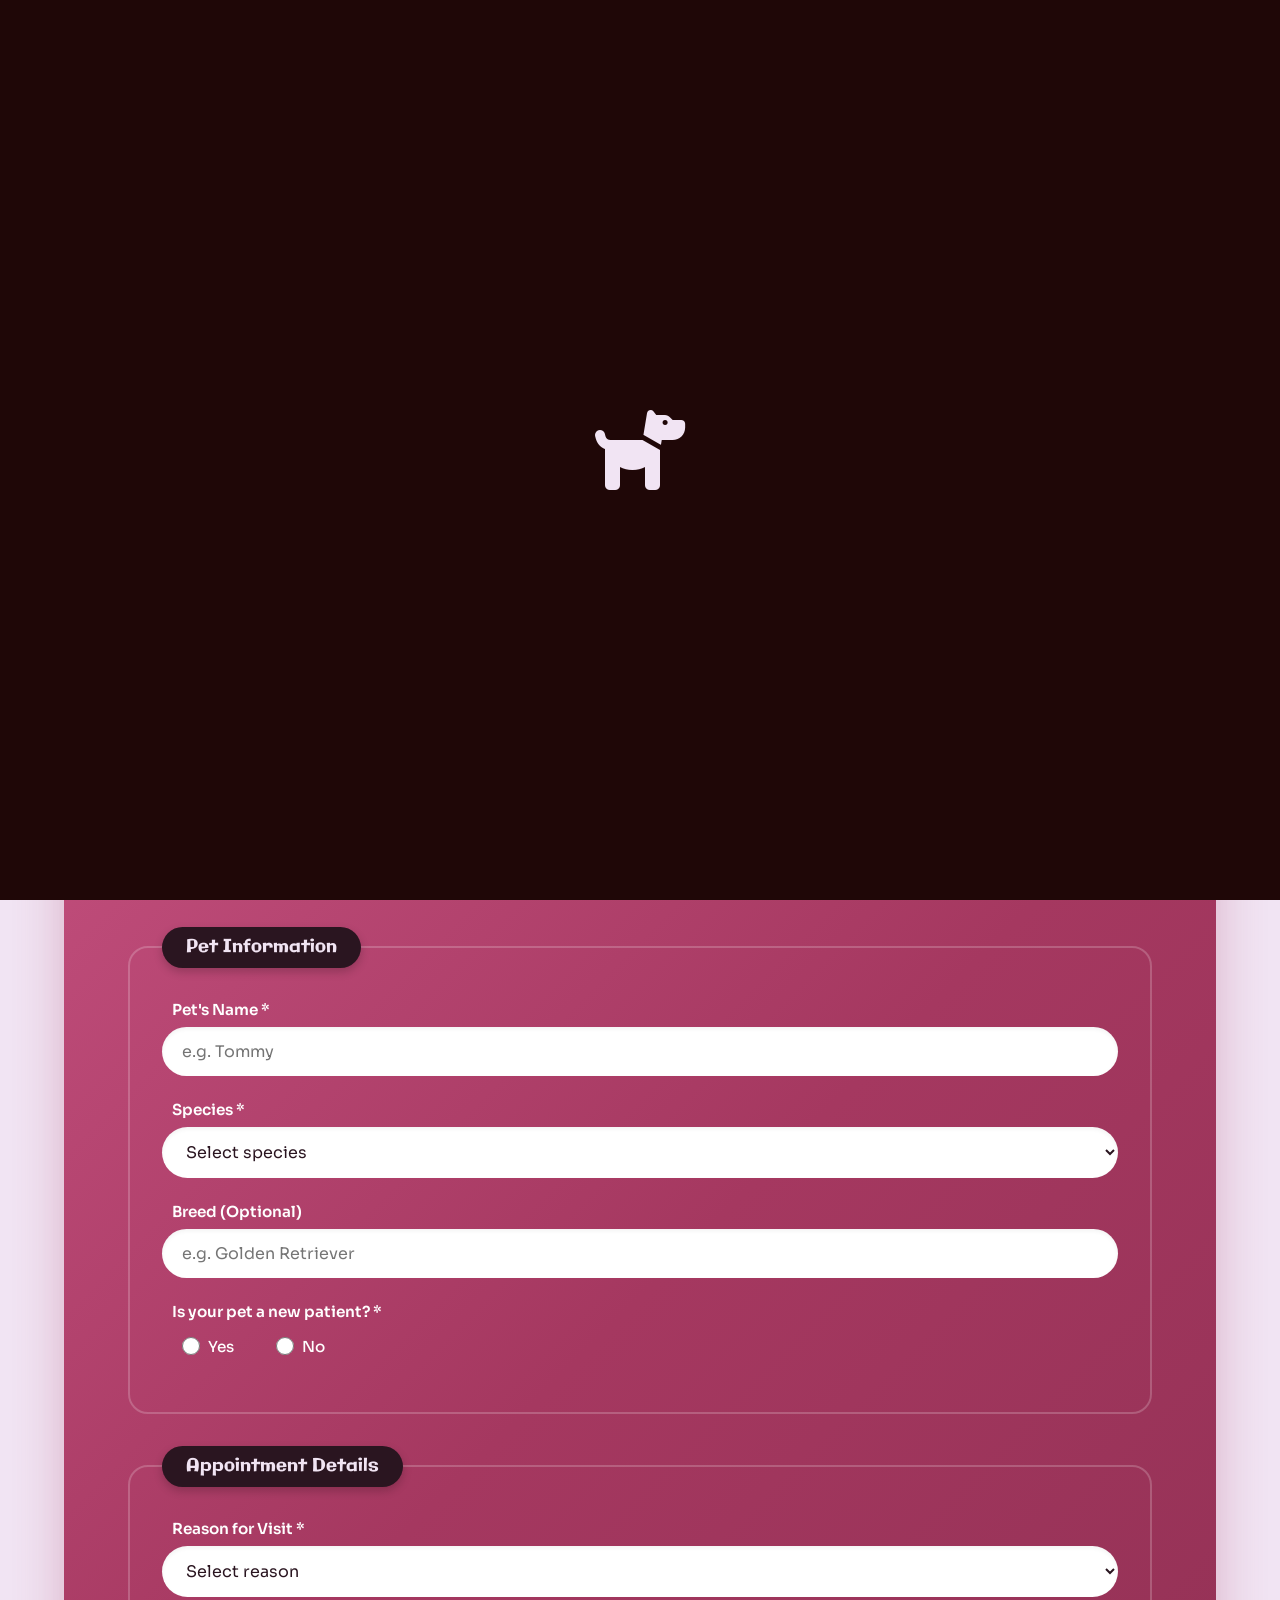
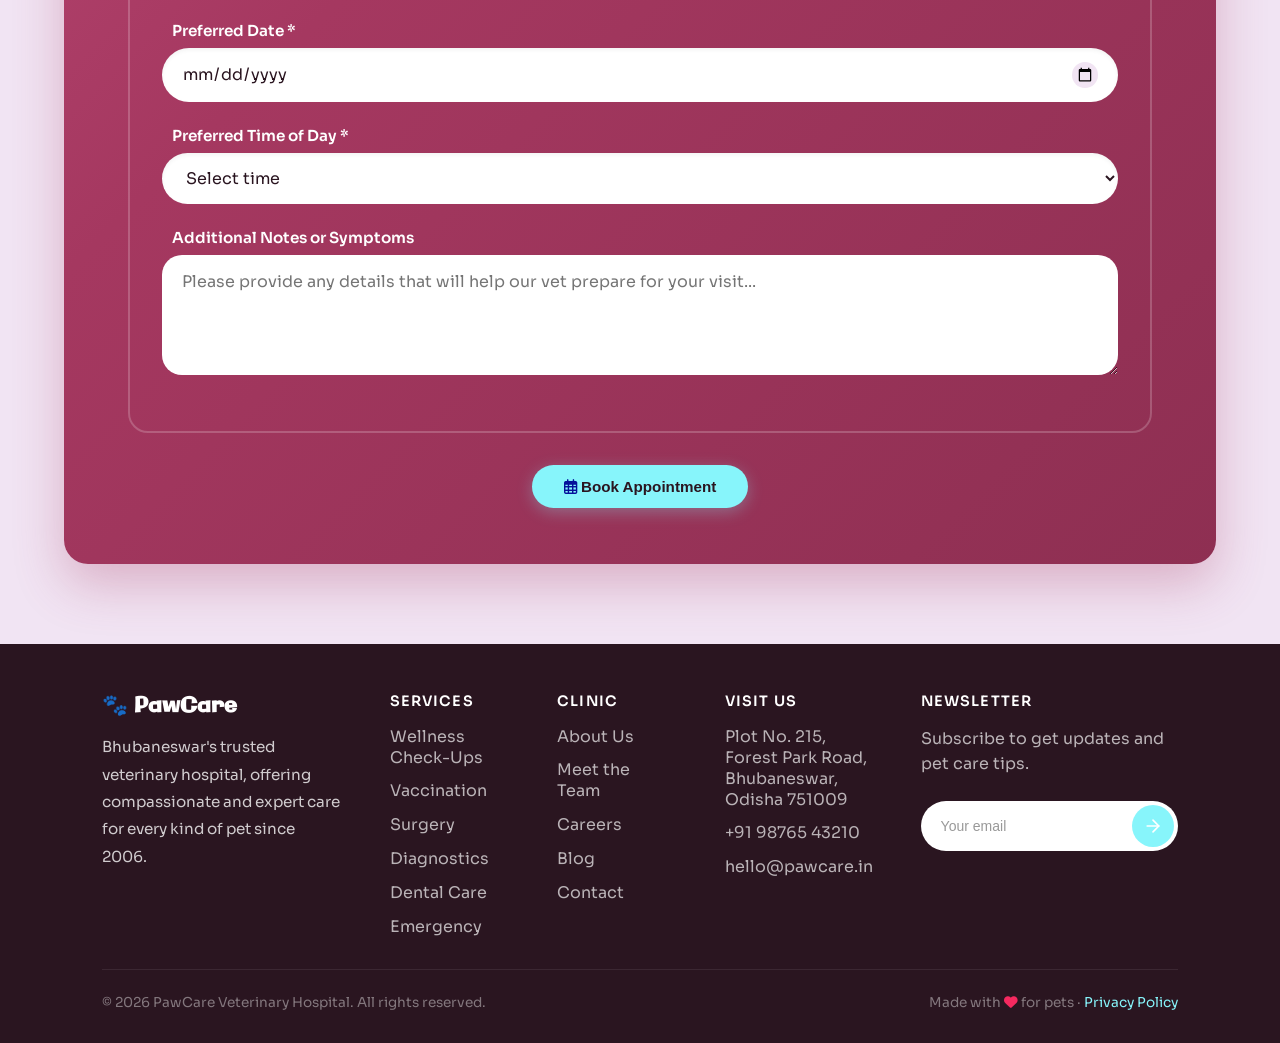
<file: appointment.html>
<!DOCTYPE html>
<html lang="en">
<head>
    <meta charset="UTF-8">
    <meta name="viewport" content="width=device-width, initial-scale=1.0">
    <title>Book an Appointment | Paws & Claws Veterinary Hospital</title>
    <meta name="description" content="Schedule an appointment for your pet at Paws & Claws Veterinary Hospital.">
    <link rel="stylesheet" href="appointment.css">
    <link rel="preconnect" href="https://fonts.googleapis.com">
    <link rel="preconnect" href="https://fonts.gstatic.com" crossorigin>
    <link href="https://fonts.googleapis.com/css2?family=Calistoga&family=Galindo&family=Sora:wght@100..800&display=swap" rel="stylesheet">
    <link rel="icon" href="./images/pawCareLogo2.png">
    <link rel="stylesheet" href="https://fonts.googleapis.com/css2?family=Material+Symbols+Outlined:opsz,wght,FILL,GRAD@24,400,0,0&icon_names=list_arrow" />
    <link rel="stylesheet" href="https://fonts.googleapis.com/css2?family=Material+Symbols+Outlined:opsz,wght,FILL,GRAD@24,400,0,0&icon_names=close_small" />
    <link rel="stylesheet" href="https://fonts.googleapis.com/css2?family=Material+Symbols+Outlined:opsz,wght,FILL,GRAD@48,400,0,0&icon_names=stethoscope" />
    <link rel="stylesheet" href="https://cdnjs.cloudflare.com/ajax/libs/font-awesome/6.5.1/css/all.min.css">

</head>
<body>
    <!-- preloader -->

    <div class="preloader">
       <div class="bird"><i class="fa-solid fa-dove fa-5x fa-beat" style="color: rgb(241, 228, 243)"></i></div>
       <div class="dog"><i class="fa-solid fa-dog fa-5x fa-beat" style="color: rgb(241, 228, 243);"></i></div>
       <div class="cat"><i class="fa-solid fa-cat fa-5x fa-beat" style="color: rgb(241, 228, 243);"></i></div>
    </div>

    <div class="confirm">
        <div class="content"><b>Thanks for connecting with us! 🐾</b>
            <br> 
        Appointment booked.
        </br>
        Check your email. 
        <br>
        Back to screen in 5s.
        <br>
        <i class="fa-regular fa-face-grin" style="color: rgb(248, 219, 219);"></i>
        </div>
        
    </div>

	<!-- navbar -->


    <header class="navbar">
        <a href="index.html" class="logo">
            <?xml version="1.0" encoding="iso-8859-1"?>
            <svg class="logo-icon" height="40px" width="40px" version="1.1" id="Layer_1" xmlns="http://www.w3.org/2000/svg" xmlns:xlink="http://www.w3.org/1999/xlink" 
                viewBox="0 0 512 512" xml:space="preserve">
                <g>
                    <g>
                        <path d="M217.592,177.33c-9.281-4.843-15.688-11.31-15.542-21.778c0-29.971-24.296-54.267-54.267-54.267
                            s-54.267,24.297-54.267,54.267c0.297,10.065-4.255,17.641-12.911,22.785c-20.12,11.958-35.002,41.52-35.002,51.807
                            c0,29.971,24.296,54.267,54.267,54.267c3.697,0,7.307-0.37,10.796-1.074c24.648-4.978,49.649-4.931,74.303,0.015
                            c3.467,0.695,7.054,1.061,10.726,1.061c29.971,0,54.268-24.296,54.268-54.267C249.964,213.29,237.001,187.458,217.592,177.33z"/>
                    </g>
                </g>
                <g>
                    <g>
                        <path d="M209.187,0.451c-18.792-4.414-41.67,24.543-46.084,43.337c-4.415,18.791,7.24,37.605,26.034,42.019
                            c18.792,4.414,37.606-7.241,42.02-26.034C235.571,40.981,227.979,4.866,209.187,0.451z"/>
                    </g>
                </g>
                <g>
                    <g>
                        <path d="M274.937,83.318c-17.01-3.996-37.717,22.216-41.713,39.225c-3.996,17.01,6.555,34.038,23.565,38.034
                            c17.01,3.996,34.038-6.555,38.034-23.565C298.819,120.002,291.947,87.313,274.937,83.318z"/>
                    </g>
                </g>
                <g>
                    <g>
                        <path d="M132.476,43.787c-4.413-18.792-27.291-47.75-46.083-43.336C67.6,4.866,60.008,40.98,64.422,59.772
                            c4.414,18.793,23.228,30.449,42.02,26.035C125.234,81.393,136.89,62.58,132.476,43.787z"/>
                    </g>
                </g>
                <g>
                    <g>
                        <path d="M63.819,122.543c-3.996-17.01-24.702-43.221-41.713-39.225C5.096,87.314-1.775,120.002,2.22,137.013
                            c3.996,17.01,21.024,27.56,38.034,23.565C57.265,156.582,67.814,139.554,63.819,122.543z"/>
                    </g>
                </g>
                <g>
                    <g>
                        <path d="M432.548,404.918c-9.281-4.843-15.688-11.31-15.542-21.778c0-29.971-24.296-54.267-54.267-54.267
                            s-54.267,24.296-54.267,54.267c0.297,10.065-4.255,17.641-12.911,22.785c-20.12,11.958-35.002,41.52-35.002,51.807
                            c0,29.971,24.296,54.267,54.267,54.267c3.697,0,7.307-0.37,10.796-1.074c24.648-4.978,49.649-4.931,74.303,0.015
                            c3.467,0.695,7.054,1.061,10.726,1.061c29.971,0,54.267-24.296,54.267-54.267C464.92,440.878,451.957,415.046,432.548,404.918z"/>
                    </g>
                </g>
                <g>
                    <g>
                        <path d="M424.143,228.039c-18.792-4.414-41.67,24.543-46.084,43.337c-4.414,18.791,7.242,37.605,26.034,42.019
                            c18.792,4.414,37.606-7.241,42.02-26.034C450.527,268.568,442.935,232.453,424.143,228.039z"/>
                    </g>
                </g>
                <g>
                    <g>
                        <path d="M489.893,310.906c-17.01-3.996-37.717,22.216-41.713,39.225c-3.996,17.009,6.555,34.038,23.565,38.034
                            c17.01,3.996,34.038-6.555,38.034-23.565C513.775,347.59,506.903,314.901,489.893,310.906z"/>
                    </g>
                </g>
                <g>
                    <g>
                        <path d="M347.433,271.374c-4.414-18.792-27.291-47.751-46.084-43.336c-18.792,4.415-26.384,40.53-21.97,59.323
                            c4.414,18.792,23.227,30.448,42.02,26.034C340.191,308.979,351.847,290.167,347.433,271.374z"/>
                    </g>
                </g>
                <g>
                    <g>
                        <path d="M278.775,350.131c-3.996-17.01-24.703-43.221-41.713-39.225c-17.01,3.996-23.882,36.684-19.887,53.694
                            c3.995,17.01,21.024,27.56,38.034,23.565C272.221,384.169,282.77,367.141,278.775,350.131z"/>
                    </g>
                </g>
            </svg>
             <div class="logo-text">PawCare</div>

        </a>
           
             
        <div class="navright">
            <a href="index.html" class="del"><span><i class="fa-solid fa-paw fa-flip" style="color: rgb(91, 0, 24);"></i></span>Home</a>
            <a href="services.html" class="del"><span><i class="fa-solid fa-paw fa-flip" style="color: rgb(91, 0, 24);"></i></span>Services</a>
            <a href="about.html" class="del"><span><i class="fa-solid fa-paw fa-flip" style="color: rgb(91, 0, 24);"></i></span>About Us</a>
            <a href="ourvets.html" class="del"><span><i class="fa-solid fa-paw fa-flip" style="color: rgb(91, 0, 24);"></i></span>Our Vets</a>
            <a href="contact.html" class="del"><span><i class="fa-solid fa-paw fa-flip" style="color: rgb(91, 0, 24);"></i></span>Contact Us</a>
        </div>

        <div class="hamburger">

            <div class="hamburger-text">
                <div class="close-icon"><i class="fa-solid fa-xmark" style="color: rgb(33, 2, 2);"></i></div>
                <a href="index" class="side"><i class="fa-solid fa-paw" style="color: rgb(33, 2, 2);"></i> Home</a>
                <a href="services.html" class="side"><i class="fa-solid fa-paw" style="color: rgb(33, 2, 2);"></i> Services</a>
                <a href="about.html" class="side"><i class="fa-solid fa-paw" style="color: rgb(33, 2, 2);"></i> About Us</a>
                <a href="ourvets.html" class="side"><i class="fa-solid fa-paw" style="color: rgb(33, 2, 2);"></i> Our Vets</a>
                <a href="contact.html" class="side"><i class="fa-solid fa-paw" style="color: rgb(33, 2, 2);"></i> Contact Us</a>
            </div>
            
            <div class="hamburger-icon">
                 <i class="fa-solid fa-bars-staggered fa-2x" style="color: rgb(33, 2, 2);"></i>
            </div>
        </div>


    </header>

    <main class="appointment-main">
        <div class="appointment-header">
            <h1 class="appointment-title">Book an Appointment</h1>
            <p class="appointment-subtitle">Schedule a visit with our expert veterinarians.</p>
        </div>

        <div class="emergency-notice">
            <div class="emergency-left">
                <span class="emergency-label">Emergency?</span>
                <span class="emergency-msg">Please do not use this form. Call us immediately.</span>
            </div>
            <span class="emergency-phone">+91 98765 43210</span>
        </div>


        <!-- Appointment Form Block -->
        <div class="appointment-container">
            <form action="#" method="POST" class="appointment-form">
                
                <!-- Owner Information -->
                <fieldset>
                    <legend>Owner Information</legend>
                    <div class="form-group">
                        <label for="fullName">Full Name *</label>
                        <input type="text" id="fullName" name="fullName" placeholder="Smita Singh" required>
                        <div class="error1">
                                <br>
                                <small>minimum 3 characters</small>
                            </div>
                    </div>
                    <div class="form-group">
                        <label for="email">Email Address *</label>
                        <input type="email" id="email" name="email" placeholder="smita@example.com" required>
                    </div>
                    <div class="form-group">
                        <label for="phone">Phone Number *</label>
                        <input type="tel" id="phone" name="phone" placeholder="+91 xxxxx xxxxx" required>
                        <div class="error2">
                                <br>
                                <small>must contain 10 digits</small>
                            </div>
                    </div>
                </fieldset>

                <!-- Pet Information -->
                <fieldset>
                    <legend>Pet Information</legend>
                    <div class="form-group">
                        <label for="petName">Pet's Name *</label>
                        <input type="text" id="petName" name="petName" placeholder="e.g. Tommy" required>
                        <div class="error3">
                                <br>
                                <small>minimum 3 characters</small>
                            </div>
                    </div>
                    <div class="form-group">
                        <label for="species">Species *</label>
                        <select id="species" name="species" required>
                            <option value="" disabled selected>Select species</option>
                            <option value="dog">Dog</option>
                            <option value="cat">Cat</option>
                            <option value="bird">Bird</option>
                            <option value="other">Other</option>
                        </select>
                    </div>
                    <div class="form-group">
                        <label for="breed">Breed (Optional)</label>
                        <input type="text" id="breed" name="breed" placeholder="e.g. Golden Retriever">
                    </div>
                    <div class="form-group inline-group">
                        <label>Is your pet a new patient? *</label>
                        <div class="radio-options">
                            <label><input type="radio" name="newPatient" value="yes" required> Yes</label>
                            <label><input type="radio" name="newPatient" value="no"> No</label>
                        </div>
                    </div>
                </fieldset>

                <!-- Appointment Details -->
                <fieldset>
                    <legend>Appointment Details</legend>
                    <div class="form-group">
                        <label for="reason">Reason for Visit *</label>
                        <select id="reason" name="reason" required>
                            <option value="" disabled selected>Select reason</option>
                            <option value="wellness">Wellness Check-Up</option>
                            <option value="vaccination">Vaccination</option>
                            <option value="illness">Illness / Injury</option>
                            <option value="dental">Dental Care</option>
                        </select>
                    </div>
                    <div class="form-group">
                        <label for="date">Preferred Date *</label>
                        <input type="date" id="date" name="date" required>
                    </div>
                    <div class="form-group">
                        <label for="time">Preferred Time of Day *</label>
                        <select id="time" name="time" required>
                            <option value="" disabled selected>Select time</option>
                            <option value="morning">Morning (8:00 AM - 12:00 PM)</option>
                            <option value="afternoon">Afternoon (12:00 PM - 4:00 PM)</option>
                            <option value="evening">Evening (4:00 PM - 8:00 PM)</option>
                        </select>
                    </div>
                    <div class="form-group">
                        <label for="notes">Additional Notes or Symptoms</label>
                        <textarea id="notes" name="notes" placeholder="Please provide any details that will help our vet prepare for your visit..."></textarea>
                    </div>
                </fieldset>

                <div class="form-submit">
                    <button type="submit" class="btn-aqua"><i class="fa-regular fa-calendar-days" style="color: rgb(4, 17, 154);"></i> Book Appointment</button>
                </div>
            </form>
        </div>
    </main>

    <!--footer-->
    <footer style="background-color: #2a1520;">
        <div class="footer-grid">
            <div class="footer-brand">
                <a href="#" class="footer-logo">🐾 PawCare</a>
                <p>Bhubaneswar's trusted veterinary hospital, offering compassionate and expert care for every kind of pet since 2006.</p>
            </div>
            <div class="footer-col">
                <h4>Services</h4>
                <ul>
                    <li><a href="services.html#wellness">Wellness Check-Ups</a></li>
                    <li><a href="services.html#vaccination">Vaccination</a></li>
                    <li><a href="services.html#surgery">Surgery</a></li>
                    <li><a href="services.html#diagnostics">Diagnostics</a></li>
                    <li><a href="services.html#dental">Dental Care</a></li>
                    <li><a href="services.html#emergency">Emergency</a></li>
                </ul>
            </div>
            <div class="footer-col">
                <h4>Clinic</h4>
                <ul>
                    <li><a href="about.html">About Us</a></li>
                    <li><a href="#">Meet the Team</a></li>
                    <li><a href="#">Careers</a></li>
                    <li><a href="#">Blog</a></li>
                    <li><a href="contact.html">Contact</a></li>
                </ul>
            </div>
            <div class="footer-col">
                <h4>Visit Us</h4>
                <ul>
                    <li><a href="#">Plot No. 215, Forest Park Road, Bhubaneswar, Odisha 751009</a></li>
                    <li><a href="tel:+919876543210">+91 98765 43210</a></li>
                    <li><a href="mailto:hello@pawcare.in">hello@pawcare.in</a></li>
                </ul>
            </div>
            <div class="footer-newsletter">
                <h4>NEWSLETTER</h4>
                <p class="newsletter-desc">Subscribe to get updates and<br>pet care tips.</p>
  
                <form class="newsletter-form" action="#" method="POST">
                    <input type="email" class="newsletter-input" placeholder="Your email" required>
                    <button type="submit" class="newsletter-btn" aria-label="Subscribe">
                        <svg width="20" height="20" viewBox="0 0 24 24" fill="none" stroke="currentColor" stroke-width="2" stroke-linecap="round" stroke-linejoin="round">
                            <line x1="5" y1="12" x2="19" y2="12"></line>
                            <polyline points="12 5 19 12 12 19"></polyline>
                        </svg>
                    </button>
                </form>
            </div>
        </div>
        <div class="footer-bottom">
            <span>© 2026 PawCare Veterinary Hospital. All rights reserved.</span>
            <span>Made with <i class="fa-solid fa-heart fa-beat" style="color: rgb(245, 41, 95);"></i> for pets · <a href="#">Privacy Policy</a></span>
        </div>
    </footer>
    <script src="appointment.js"></script>

</body>
</html>
</file>
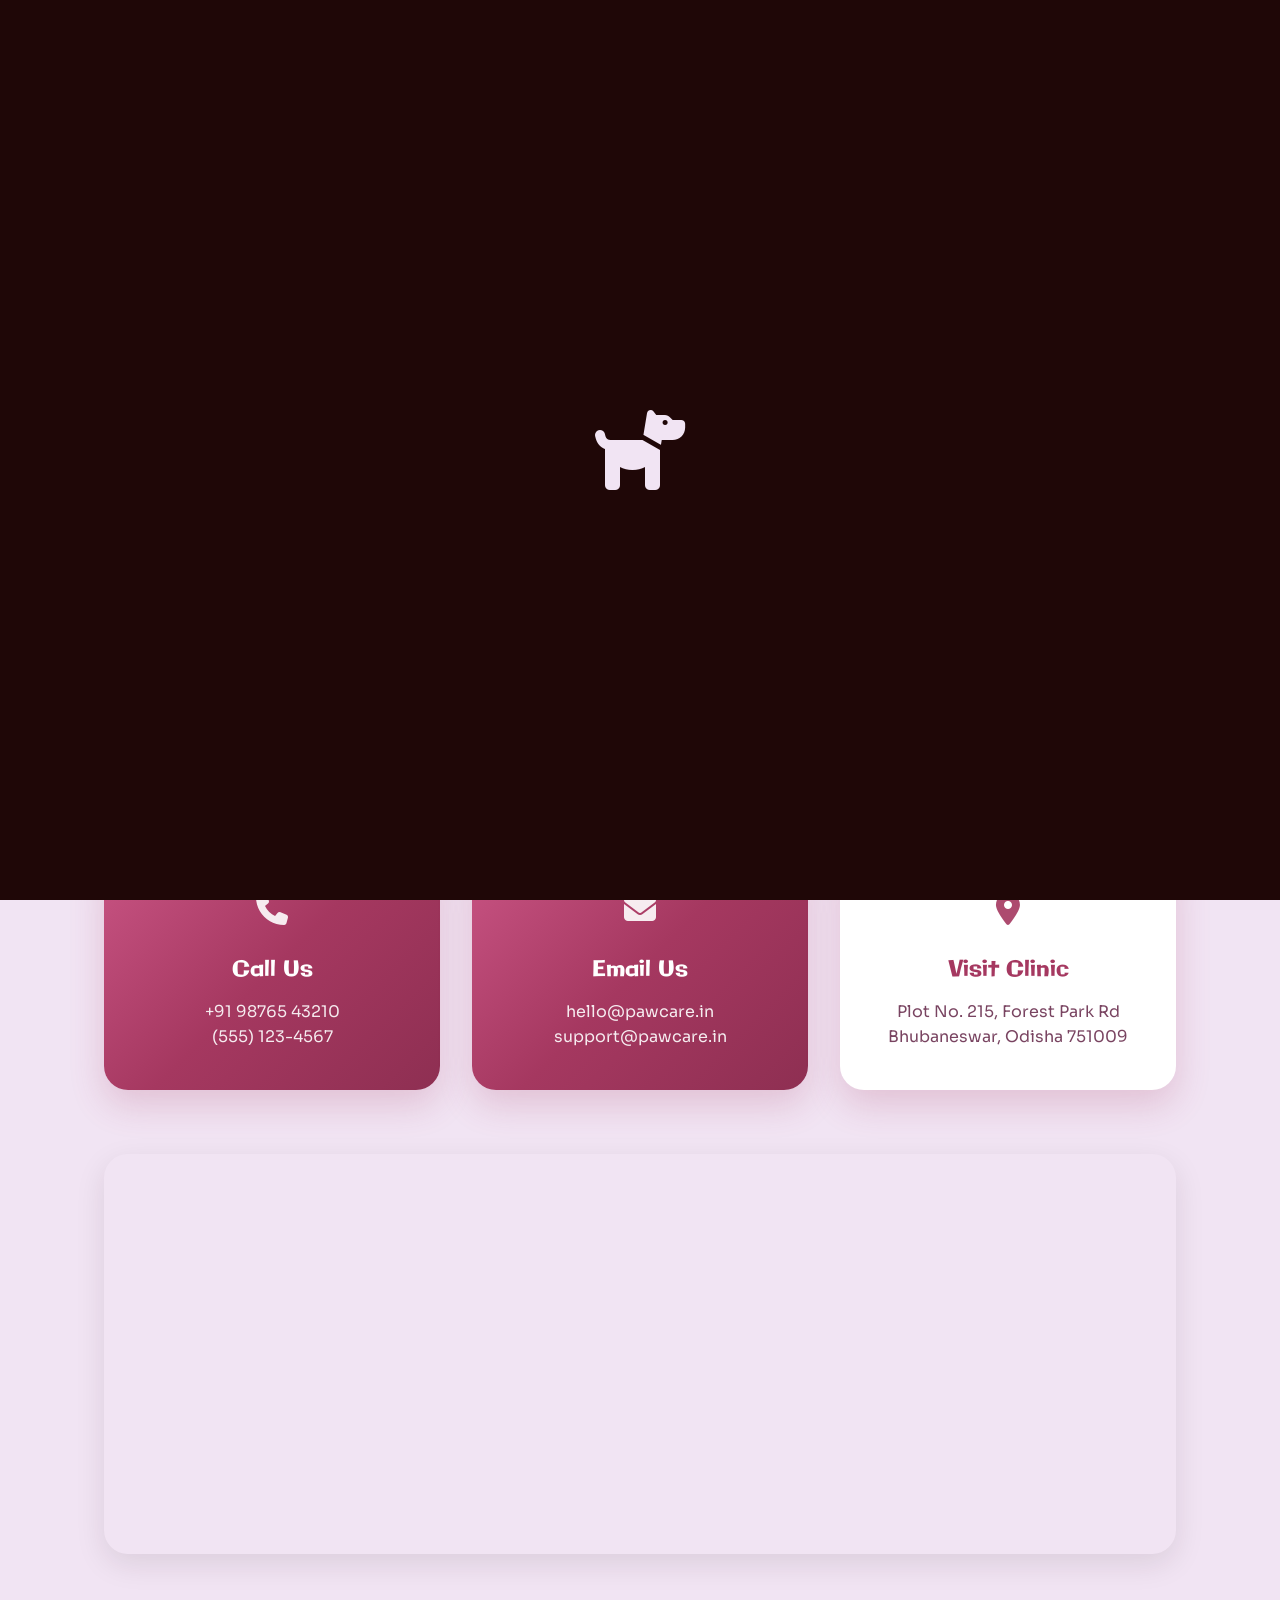
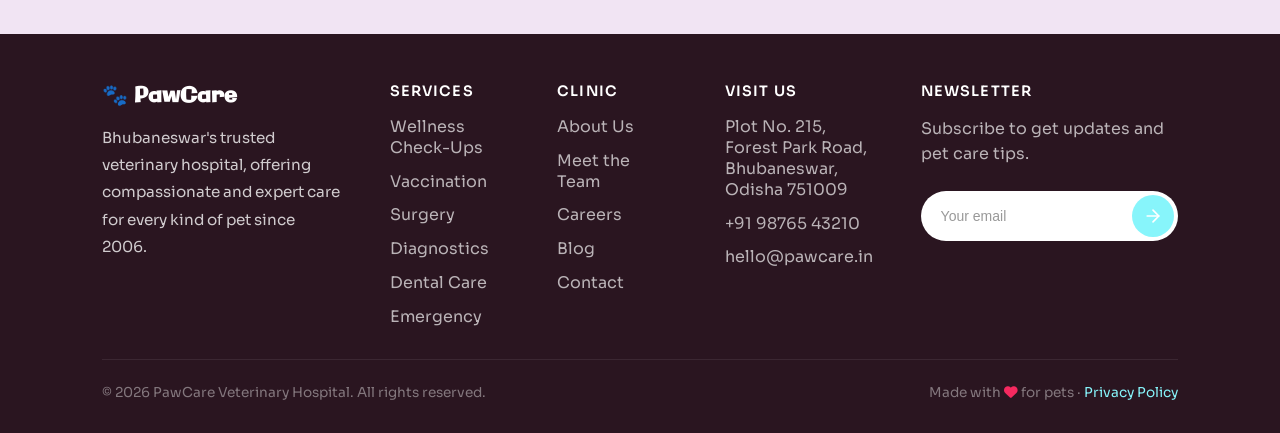
<file: contact.html>
<!DOCTYPE html>
<html lang="en">
<head>
    <meta charset="UTF-8">
    <meta name="viewport" content="width=device-width, initial-scale=1.0">
    <title>Contact Us - PawCare</title>
    <link rel="stylesheet" href="contact.css">
    <link rel="icon" href="./images/pawCareLogo2.png">
    <link rel="preconnect" href="https://fonts.googleapis.com">
    <link rel="preconnect" href="https://fonts.gstatic.com" crossorigin>
    <link href="https://fonts.googleapis.com/css2?family=Calistoga&family=Galindo&family=Sora:wght@100..800&display=swap" rel="stylesheet">
    <link rel="stylesheet" href="https://fonts.googleapis.com/css2?family=Material+Symbols+Outlined:opsz,wght,FILL,GRAD@24,400,0,0&icon_names=list_arrow" />
    <link rel="stylesheet" href="https://fonts.googleapis.com/css2?family=Material+Symbols+Outlined:opsz,wght,FILL,GRAD@24,400,0,0&icon_names=close_small" />
    <link rel="stylesheet" href="https://fonts.googleapis.com/css2?family=Material+Symbols+Outlined:opsz,wght,FILL,GRAD@48,400,0,0&icon_names=stethoscope" />
    <link rel="stylesheet" href="https://cdnjs.cloudflare.com/ajax/libs/font-awesome/6.5.1/css/all.min.css">

</head>
<body>
    <!-- preloader -->

    <div class="preloader">
       <div class="bird"><i class="fa-solid fa-dove fa-5x fa-beat" style="color: rgb(241, 228, 243)"></i></div>
       <div class="dog"><i class="fa-solid fa-dog fa-5x fa-beat" style="color: rgb(241, 228, 243);"></i></div>
       <div class="cat"><i class="fa-solid fa-cat fa-5x fa-beat" style="color: rgb(241, 228, 243);"></i></div>
    </div>

    <div class="confirm">
        <div class="content">
            <b>Thanks for trusting us! 🐾</b>
            <br> 
        Message Submitted.
        </br>
        Check your email. 
        <br>
        Back in 5s.
        <br>
        <i class="fa-regular fa-face-grin" style="color: rgb(248, 219, 219);"></i>
        </div>
    </div>

	<!-- navbar -->


    <header class="navbar">
        <a href="index.html" class="logo">
            <?xml version="1.0" encoding="iso-8859-1"?>
            <svg class="logo-icon" height="40px" width="40px" version="1.1" id="Layer_1" xmlns="http://www.w3.org/2000/svg" xmlns:xlink="http://www.w3.org/1999/xlink" 
                viewBox="0 0 512 512" xml:space="preserve">
                <g>
                    <g>
                        <path d="M217.592,177.33c-9.281-4.843-15.688-11.31-15.542-21.778c0-29.971-24.296-54.267-54.267-54.267
                            s-54.267,24.297-54.267,54.267c0.297,10.065-4.255,17.641-12.911,22.785c-20.12,11.958-35.002,41.52-35.002,51.807
                            c0,29.971,24.296,54.267,54.267,54.267c3.697,0,7.307-0.37,10.796-1.074c24.648-4.978,49.649-4.931,74.303,0.015
                            c3.467,0.695,7.054,1.061,10.726,1.061c29.971,0,54.268-24.296,54.268-54.267C249.964,213.29,237.001,187.458,217.592,177.33z"/>
                    </g>
                </g>
                <g>
                    <g>
                        <path d="M209.187,0.451c-18.792-4.414-41.67,24.543-46.084,43.337c-4.415,18.791,7.24,37.605,26.034,42.019
                            c18.792,4.414,37.606-7.241,42.02-26.034C235.571,40.981,227.979,4.866,209.187,0.451z"/>
                    </g>
                </g>
                <g>
                    <g>
                        <path d="M274.937,83.318c-17.01-3.996-37.717,22.216-41.713,39.225c-3.996,17.01,6.555,34.038,23.565,38.034
                            c17.01,3.996,34.038-6.555,38.034-23.565C298.819,120.002,291.947,87.313,274.937,83.318z"/>
                    </g>
                </g>
                <g>
                    <g>
                        <path d="M132.476,43.787c-4.413-18.792-27.291-47.75-46.083-43.336C67.6,4.866,60.008,40.98,64.422,59.772
                            c4.414,18.793,23.228,30.449,42.02,26.035C125.234,81.393,136.89,62.58,132.476,43.787z"/>
                    </g>
                </g>
                <g>
                    <g>
                        <path d="M63.819,122.543c-3.996-17.01-24.702-43.221-41.713-39.225C5.096,87.314-1.775,120.002,2.22,137.013
                            c3.996,17.01,21.024,27.56,38.034,23.565C57.265,156.582,67.814,139.554,63.819,122.543z"/>
                    </g>
                </g>
                <g>
                    <g>
                        <path d="M432.548,404.918c-9.281-4.843-15.688-11.31-15.542-21.778c0-29.971-24.296-54.267-54.267-54.267
                            s-54.267,24.296-54.267,54.267c0.297,10.065-4.255,17.641-12.911,22.785c-20.12,11.958-35.002,41.52-35.002,51.807
                            c0,29.971,24.296,54.267,54.267,54.267c3.697,0,7.307-0.37,10.796-1.074c24.648-4.978,49.649-4.931,74.303,0.015
                            c3.467,0.695,7.054,1.061,10.726,1.061c29.971,0,54.267-24.296,54.267-54.267C464.92,440.878,451.957,415.046,432.548,404.918z"/>
                    </g>
                </g>
                <g>
                    <g>
                        <path d="M424.143,228.039c-18.792-4.414-41.67,24.543-46.084,43.337c-4.414,18.791,7.242,37.605,26.034,42.019
                            c18.792,4.414,37.606-7.241,42.02-26.034C450.527,268.568,442.935,232.453,424.143,228.039z"/>
                    </g>
                </g>
                <g>
                    <g>
                        <path d="M489.893,310.906c-17.01-3.996-37.717,22.216-41.713,39.225c-3.996,17.009,6.555,34.038,23.565,38.034
                            c17.01,3.996,34.038-6.555,38.034-23.565C513.775,347.59,506.903,314.901,489.893,310.906z"/>
                    </g>
                </g>
                <g>
                    <g>
                        <path d="M347.433,271.374c-4.414-18.792-27.291-47.751-46.084-43.336c-18.792,4.415-26.384,40.53-21.97,59.323
                            c4.414,18.792,23.227,30.448,42.02,26.034C340.191,308.979,351.847,290.167,347.433,271.374z"/>
                    </g>
                </g>
                <g>
                    <g>
                        <path d="M278.775,350.131c-3.996-17.01-24.703-43.221-41.713-39.225c-17.01,3.996-23.882,36.684-19.887,53.694
                            c3.995,17.01,21.024,27.56,38.034,23.565C272.221,384.169,282.77,367.141,278.775,350.131z"/>
                    </g>
                </g>
            </svg>
             <div class="logo-text">PawCare</div>

        </a>
           
             
        <div class="navright">
            <a href="index.html" class="del"><span><i class="fa-solid fa-paw fa-flip" style="color: rgb(91, 0, 24);"></i></span>Home</a>
            <a href="services.html" class="del"><span><i class="fa-solid fa-paw fa-flip" style="color: rgb(91, 0, 24);"></i></span>Services</a>
            <a href="about.html" class="del"><span><i class="fa-solid fa-paw fa-flip" style="color: rgb(91, 0, 24);"></i></span>About Us</a>
            <a href="ourvets.html" class="del"><span><i class="fa-solid fa-paw fa-flip" style="color: rgb(91, 0, 24);"></i></span>Our Vets</a>
            <a href="contact.html" class="del"><span><i class="fa-solid fa-paw fa-flip" style="color: rgb(91, 0, 24);"></i></span>Contact Us</a>
        </div>

        <div class="hamburger">

            <div class="hamburger-text">
                <div class="close-icon"><i class="fa-solid fa-xmark" style="color: rgb(33, 2, 2);"></i></div>
                <a href="index.html" class="side"><i class="fa-solid fa-paw" style="color: rgb(33, 2, 2);"></i> Home</a>
                <a href="services.html" class="side"><i class="fa-solid fa-paw" style="color: rgb(33, 2, 2);"></i> Services</a>
                <a href="about.html" class="side"><i class="fa-solid fa-paw" style="color: rgb(33, 2, 2);"></i> About Us</a>
                <a href="ourvets.html" class="side"><i class="fa-solid fa-paw" style="color: rgb(33, 2, 2);"></i> Our Vets</a>
                <a href="contact.html" class="side"><i class="fa-solid fa-paw" style="color: rgb(33, 2, 2);"></i> Contact Us</a>
            </div>
            
            <div class="hamburger-icon">
                 <i class="fa-solid fa-bars-staggered fa-2x" style="color: rgb(33, 2, 2);"></i>
            </div>
        </div>
    </header>

    <main class="contact-layout-main">
        
        <div class="contact-hero">
            <h1>Contact Us</h1>
            <p>Have a question or need to schedule a visit? We're here to help you and your furry best friend.</p>
        </div>

        <div class="contact-top-row">
            
            <div class="contact-form-section">
                <form action="#" method="POST" class="transparent-form">
                    <div class="form-row">
                        <div class="form-group">
                            <input id="name" type="text" placeholder="Your Name" required>
                            <div class="error1">
                                <br>
                                <small>minimum 3 characters</small>
                            </div>
                        </div>
                        <div class="form-group">
                            <input id="phn" type="tel" placeholder="Phone Number" required>
                            <div class="error2">
                                <br>
                                <small>must contain 10 digits</small>
                            </div>
                        </div>
                    </div>
                    <div class="form-group">
                        <input id="mail" type="email" placeholder="Email Address" required>
                    </div>
                    <div class="form-group">
                        <textarea id="msg" placeholder="Your Message" rows="5" required></textarea>
                        <div class="error3">
                                <br>
                                <small>maximum 200 characters</small>
                            </div>
                    </div>
                    <button type="submit" class="btn-aqua">Submit Message</button>
                </form>
            </div>

            <div class="contact-newsletter-card gradient-card">
                <h2>Our Newsletter</h2>
                <p>Subscribe to get updates, pet care tips, and exclusive offers directly to your inbox.</p>
                <form class="newsletter-form-large" action="#" method="POST">
                    <input type="email" class="newsletter-input" placeholder="Your email address" required>
                    <button type="submit" class="btn-aqua" style="width: 100%; margin-top: 15px;">Subscribe Now</button>
                </form>
            </div>
            
        </div>

        <div class="contact-info-grid">
            <div class="contact-card gradient-card">
                <div class="info-icon"><i class="fa-solid fa-phone"></i></div>
                <h3>Call Us</h3>
                <p>+91 98765 43210<br>(555) 123-4567</p>
            </div>
            <div class="contact-card gradient-card">
                <div class="info-icon"><i class="fa-solid fa-envelope"></i></div>
                <h3>Email Us</h3>
                <p>hello@pawcare.in<br>support@pawcare.in</p>
            </div>
            <div class="contact-card gradient-card" id="visit-clinic-card">
                <div class="info-icon" style="color: #a53860;"><i class="fa-solid fa-location-dot"></i></div>
                <h3 style="color: #a53860;">Visit Clinic</h3>
                <p style="color: #6b3050;">Plot No. 215, Forest Park Rd<br>Bhubaneswar, Odisha 751009</p>
            </div>
        </div>

        <div class="contact-map-container">
            <iframe 
                src="https://maps.google.com/maps?q=Forest%20Park%20Road,%20Bhubaneswar,%20Odisha%20751009&t=&z=15&ie=UTF8&iwloc=&output=embed" 
                width="100%" 
                height="400" 
                style="border:0;" 
                allowfullscreen="" 
                loading="lazy" 
                referrerpolicy="no-referrer-when-downgrade">
            </iframe>
        </div>

    </main>

     <!--footer-->
     <footer style="background-color: #2a1520;">
        <div class="footer-grid">
            <div class="footer-brand">
                <a href="#" class="footer-logo">🐾 PawCare</a>
                <p>Bhubaneswar's trusted veterinary hospital, offering compassionate and expert care for every kind of pet since 2006.</p>
            </div>
            <div class="footer-col">
                <h4>Services</h4>
                <ul>
                    <li><a href="services.html#wellness">Wellness Check-Ups</a></li>
                    <li><a href="services.html#vaccination">Vaccination</a></li>
                    <li><a href="services.html#surgery">Surgery</a></li>
                    <li><a href="services.html#diagnostics">Diagnostics</a></li>
                    <li><a href="services.html#dental">Dental Care</a></li>
                    <li><a href="services.html#emergency">Emergency</a></li>
                </ul>
            </div>
            <div class="footer-col">
                <h4>Clinic</h4>
                <ul>
                    <li><a href="about.html">About Us</a></li>
                    <li><a href="#">Meet the Team</a></li>
                    <li><a href="#">Careers</a></li>
                    <li><a href="#">Blog</a></li>
                    <li><a href="contact.html">Contact</a></li>
                </ul>
            </div>
            <div class="footer-col">
                <h4>Visit Us</h4>
                <ul>
                    <li><a href="#">Plot No. 215, Forest Park Road, Bhubaneswar, Odisha 751009</a></li>
                    <li><a href="tel:+919876543210">+91 98765 43210</a></li>
                    <li><a href="mailto:hello@pawcare.in">hello@pawcare.in</a></li>
                </ul>
            </div>
            <div class="footer-newsletter">
                <h4>NEWSLETTER</h4>
                <p class="newsletter-desc">Subscribe to get updates and<br>pet care tips.</p>
  
                <form class="newsletter-form" action="#" method="POST">
                    <input type="email" class="newsletter-input" placeholder="Your email" required>
                    <button type="submit" class="newsletter-btn" aria-label="Subscribe">
                        <svg width="20" height="20" viewBox="0 0 24 24" fill="none" stroke="currentColor" stroke-width="2" stroke-linecap="round" stroke-linejoin="round">
                            <line x1="5" y1="12" x2="19" y2="12"></line>
                            <polyline points="12 5 19 12 12 19"></polyline>
                        </svg>
                    </button>
                </form>
            </div>
        </div>
        <div class="footer-bottom">
            <span>© 2026 PawCare Veterinary Hospital. All rights reserved.</span>
            <span>Made with <i class="fa-solid fa-heart fa-beat" style="color: rgb(245, 41, 95);"></i> for pets · <a href="#">Privacy Policy</a></span>
        </div>
        
    <script src="contact.js"></script>

</body>
</html>
</file>
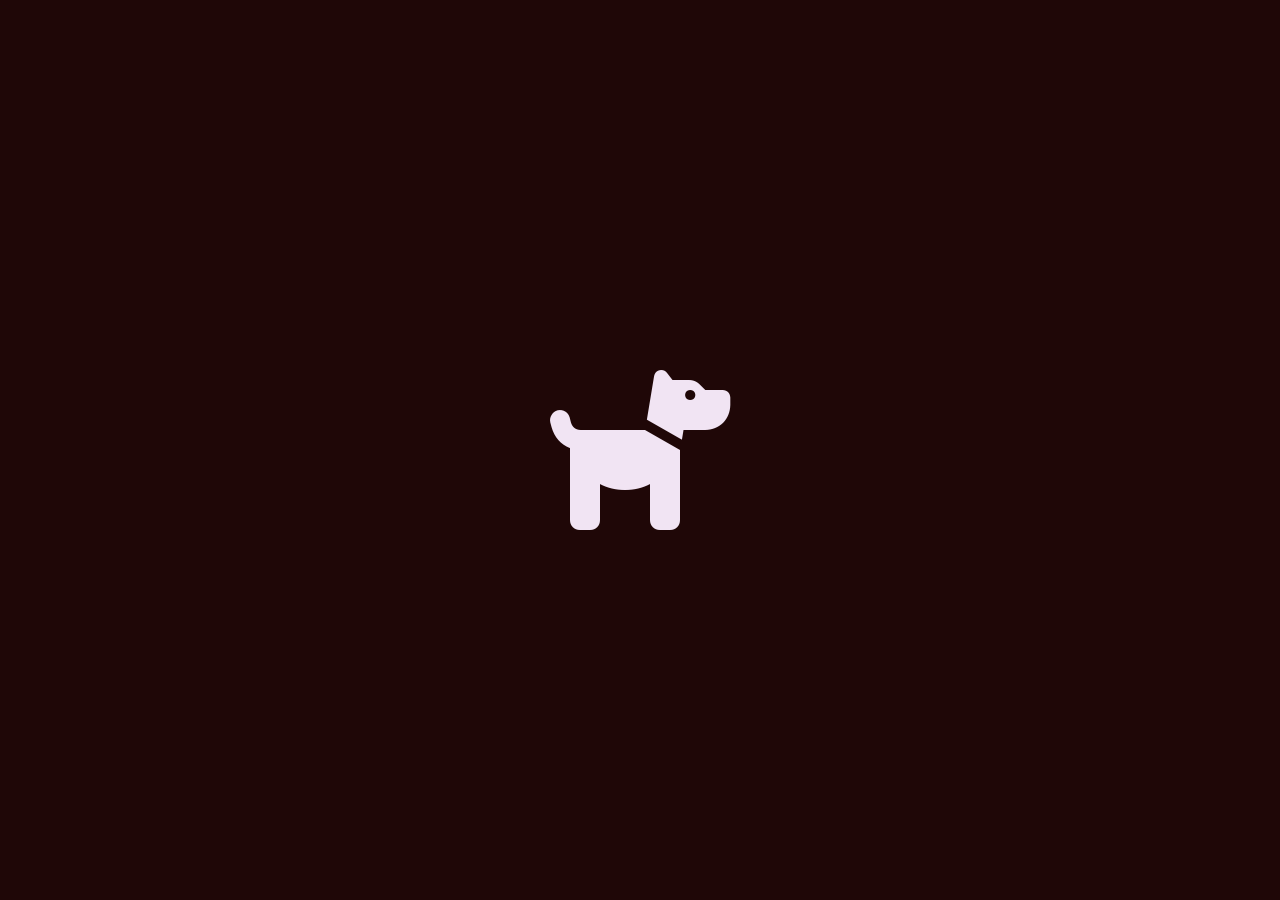
<file: preloader.html>
<!DOCTYPE html>
<html lang="en">
<head>
    <meta charset="UTF-8">
    <meta name="viewport" content="width=device-width, initial-scale=1.0">
    ,
    <link rel="stylesheet" href="preloader.css">
    <link rel="preconnect" href="https://cdnjs.cloudflare.com" crossorigin>
    <link rel="stylesheet" href="https://cdnjs.cloudflare.com/ajax/libs/font-awesome/6.5.1/css/all.min.css" integrity="sha512-DTOQO9RWCH3ppGqcWaEA1BIZOC6xxalwEsw9c2QQeAIftl+Vegovlnee1c9QX4TctnWMn13TZye+giMm8e2LwA==" crossorigin="anonymous" referrerpolicy="no-referrer" />
    <title>Preloader</title>
</head>
<body>
    <div class="preloader">
       <div class="bird"><i class="fa-solid fa-dove fa-10x fa-beat" style="color: rgb(241, 228, 243)"></i></div>
       <div class="dog"><i class="fa-solid fa-dog fa-10x fa-beat" style="color: rgb(241, 228, 243);"></i></div>
       <div class="cat"><i class="fa-solid fa-cat fa-10x fa-beat" style="color: rgb(241, 228, 243);"></i></div>
    </div>
    

    <script src="preloader.js"></script>
</body>
</html>
</file>
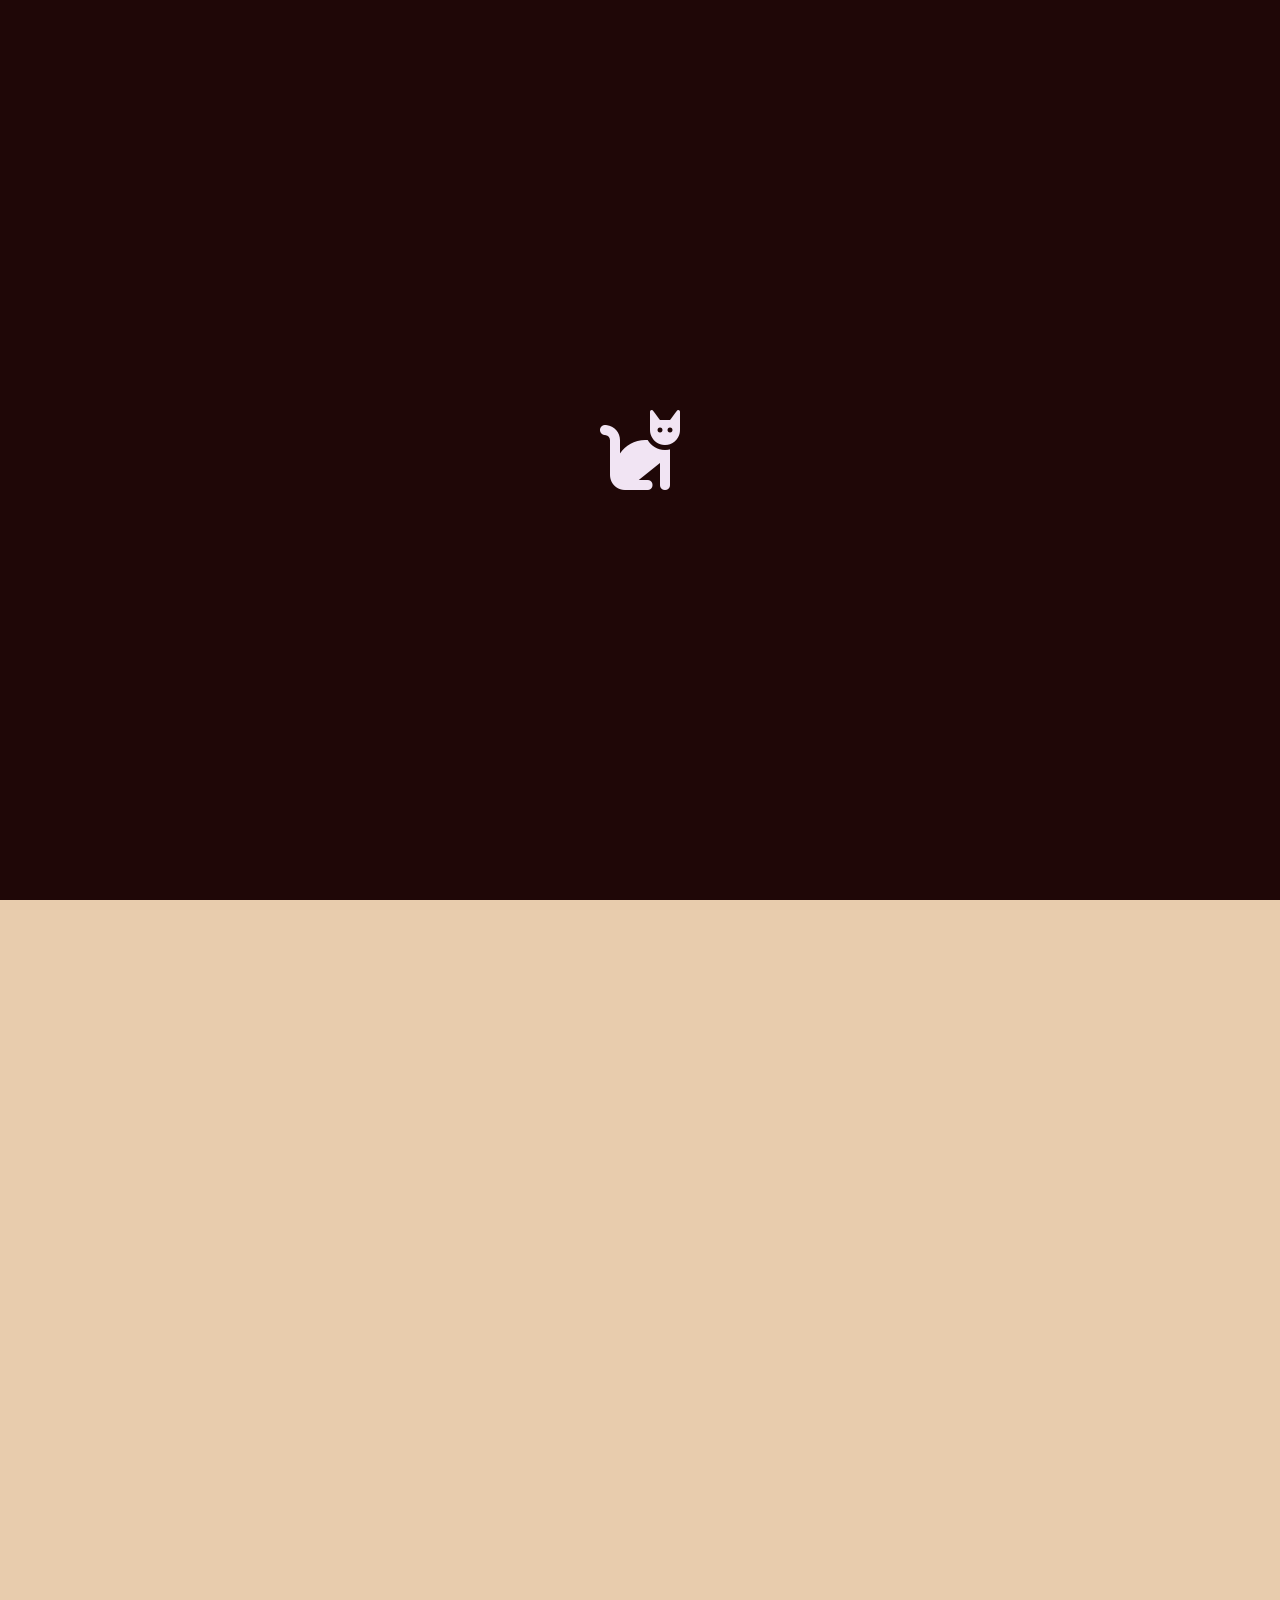
<file: services.html>
<!DOCTYPE html>
<html lang="en">
<head>
  <meta charset="UTF-8">
  <meta name="viewport" content="width=device-width, initial-scale=1.0">
  <title>Services</title>
  
  <link rel="preconnect" href="https://fonts.googleapis.com">
  <link rel="preconnect" href="https://fonts.gstatic.com" crossorigin>
  <link href="https://fonts.googleapis.com/css2?family=Calistoga&family=Galindo&family=Sora:wght@100..800&display=swap" rel="stylesheet">
  <link rel="stylesheet" href="https://cdnjs.cloudflare.com/ajax/libs/font-awesome/6.5.1/css/all.min.css">
  <link href="https://unpkg.com/aos@2.3.1/dist/aos.css" rel="stylesheet">
  <link rel="stylesheet" href="services.css">
  <link rel="stylesheet" href="./style.css">
  <link rel="icon" href="./images/pawCareLogo2.png">
</head>
<body> 

  <!-- preloader -->
  <div class="preloader">
      <div class="bird"><i class="fa-solid fa-dove fa-5x fa-beat" style="color: rgb(241, 228, 243)"></i></div>
      <div class="dog"><i class="fa-solid fa-dog fa-5x fa-beat" style="color: rgb(241, 228, 243);"></i></div>
      <div class="cat"><i class="fa-solid fa-cat fa-5x fa-beat" style="color: rgb(241, 228, 243);"></i></div>
  </div>
	<!-- navbar -->

    <header class="navbar">
        <a href="index.html" class="logo">
                 <?xml version="1.0" encoding="iso-8859-1"?>
<svg class="logo-icon" height="40px" width="40px" version="1.1" id="Layer_1" xmlns="http://www.w3.org/2000/svg" xmlns:xlink="http://www.w3.org/1999/xlink" 
	 viewBox="0 0 512 512" xml:space="preserve">
<g>
	<g>
		<path d="M217.592,177.33c-9.281-4.843-15.688-11.31-15.542-21.778c0-29.971-24.296-54.267-54.267-54.267
			s-54.267,24.297-54.267,54.267c0.297,10.065-4.255,17.641-12.911,22.785c-20.12,11.958-35.002,41.52-35.002,51.807
			c0,29.971,24.296,54.267,54.267,54.267c3.697,0,7.307-0.37,10.796-1.074c24.648-4.978,49.649-4.931,74.303,0.015
			c3.467,0.695,7.054,1.061,10.726,1.061c29.971,0,54.268-24.296,54.268-54.267C249.964,213.29,237.001,187.458,217.592,177.33z"/>
	</g>
</g>
<g>
	<g>
		<path d="M209.187,0.451c-18.792-4.414-41.67,24.543-46.084,43.337c-4.415,18.791,7.24,37.605,26.034,42.019
			c18.792,4.414,37.606-7.241,42.02-26.034C235.571,40.981,227.979,4.866,209.187,0.451z"/>
	</g>
</g>
<g>
	<g>
		<path d="M274.937,83.318c-17.01-3.996-37.717,22.216-41.713,39.225c-3.996,17.01,6.555,34.038,23.565,38.034
			c17.01,3.996,34.038-6.555,38.034-23.565C298.819,120.002,291.947,87.313,274.937,83.318z"/>
	</g>
</g>
<g>
	<g>
		<path d="M132.476,43.787c-4.413-18.792-27.291-47.75-46.083-43.336C67.6,4.866,60.008,40.98,64.422,59.772
			c4.414,18.793,23.228,30.449,42.02,26.035C125.234,81.393,136.89,62.58,132.476,43.787z"/>
	</g>
</g>
<g>
	<g>
		<path d="M63.819,122.543c-3.996-17.01-24.702-43.221-41.713-39.225C5.096,87.314-1.775,120.002,2.22,137.013
			c3.996,17.01,21.024,27.56,38.034,23.565C57.265,156.582,67.814,139.554,63.819,122.543z"/>
	</g>
</g>
<g>
	<g>
		<path d="M432.548,404.918c-9.281-4.843-15.688-11.31-15.542-21.778c0-29.971-24.296-54.267-54.267-54.267
			s-54.267,24.296-54.267,54.267c0.297,10.065-4.255,17.641-12.911,22.785c-20.12,11.958-35.002,41.52-35.002,51.807
			c0,29.971,24.296,54.267,54.267,54.267c3.697,0,7.307-0.37,10.796-1.074c24.648-4.978,49.649-4.931,74.303,0.015
			c3.467,0.695,7.054,1.061,10.726,1.061c29.971,0,54.267-24.296,54.267-54.267C464.92,440.878,451.957,415.046,432.548,404.918z"/>
	</g>
</g>
<g>
	<g>
		<path d="M424.143,228.039c-18.792-4.414-41.67,24.543-46.084,43.337c-4.414,18.791,7.242,37.605,26.034,42.019
			c18.792,4.414,37.606-7.241,42.02-26.034C450.527,268.568,442.935,232.453,424.143,228.039z"/>
	</g>
</g>
<g>
	<g>
		<path d="M489.893,310.906c-17.01-3.996-37.717,22.216-41.713,39.225c-3.996,17.009,6.555,34.038,23.565,38.034
			c17.01,3.996,34.038-6.555,38.034-23.565C513.775,347.59,506.903,314.901,489.893,310.906z"/>
	</g>
</g>
<g>
	<g>
		<path d="M347.433,271.374c-4.414-18.792-27.291-47.751-46.084-43.336c-18.792,4.415-26.384,40.53-21.97,59.323
			c4.414,18.792,23.227,30.448,42.02,26.034C340.191,308.979,351.847,290.167,347.433,271.374z"/>
	</g>
</g>
<g>
	<g>
		<path d="M278.775,350.131c-3.996-17.01-24.703-43.221-41.713-39.225c-17.01,3.996-23.882,36.684-19.887,53.694
			c3.995,17.01,21.024,27.56,38.034,23.565C272.221,384.169,282.77,367.141,278.775,350.131z"/>
	</g>
</g>
</svg>
             <div class="logo-text">PawCare</div>

</a>
           
             
        <div class="navright">
            <a href="index.html" class="del"><span><i class="fa-solid fa-paw fa-flip" style="color: rgb(91, 0, 24);"></i></span>Home</a>
            <a href="services.html" class="del"><span><i class="fa-solid fa-paw fa-flip" style="color: rgb(91, 0, 24);"></i></span>Services</a>
            <a href="about.html" class="del"><span><i class="fa-solid fa-paw fa-flip" style="color: rgb(91, 0, 24);"></i></span>About Us</a>
            <a href="ourvets.html" class="del"><span><i class="fa-solid fa-paw fa-flip" style="color: rgb(91, 0, 24);"></i></span>Our Vets</a>
            <a href="contact.html" class="del"><span><i class="fa-solid fa-paw fa-flip" style="color: rgb(91, 0, 24);"></i></span>Contact Us</a>
        </div>

        <div class="hamburger">

            <div class="hamburger-text">
                <div class="close-icon"><i class="fa-solid fa-xmark" style="color: rgb(33, 2, 2);"></i></div>
                <a href="index.html" class="side"><i class="fa-solid fa-paw" style="color: rgb(33, 2, 2);"></i> Home</a>
                <a href="services.html" class="side"><i class="fa-solid fa-paw" style="color: rgb(33, 2, 2);"></i> Services</a>
                <a href="about.html" class="side"><i class="fa-solid fa-paw" style="color: rgb(33, 2, 2);"></i> About Us</a>
                <a href="ourvets.html" class="side"><i class="fa-solid fa-paw" style="color: rgb(33, 2, 2);"></i> Our Vets</a>
                <a href="contact.html" class="side"><i class="fa-solid fa-paw" style="color: rgb(33, 2, 2);"></i> Contact Us</a>
            </div>
            
            <div class="hamburger-icon">
                 <i class="fa-solid fa-bars-staggered fa-2x" style="color: rgb(33, 2, 2);"></i>
            </div>
        </div>


    </header>

<body>

  <section class="services-page">
    <div class="services-container">
      <h2 data-aos="zoom-out" data-aos-duration="1400" class="services-title">Services</h2>

      <div data-aos="fade-up-left" data-aos-duration="1400" id="wellness" class="service-row">
        <div class="service-image">
          <img src="Images/wellness.png" alt="Veterinarian examining a dog">
        </div>
        <div class="service-content">
          <h3>Wellness Check-Ups</h3>
          <p>At PawCare Veterinary Hospital, our routine wellness check-ups form the foundation of your pet's lifelong health and happiness. Our team of expert doctors meticulously examines your furry family members from nose to tail during these visits. We believe every tail-wag and purr matters, so we use these comprehensive exams to ensure your pet is thriving at every life stage. These check-ups allow us to catch potential health issues early, utilizing the modern resources of our state-of-the-art facilities. With infinite patience and love, we make these routine visits a stress-free and highly positive experience for your beloved companions.</p>
        </div>
      </div>

      <div data-aos="fade-up-right" data-aos-duration="1400" id="vaccination" class="service-row">
        <div class="service-image">
          <img src="Images/vaccination.png" alt="Pet receiving vaccination">
        </div>
        <div class="service-content">
          <h3>Vaccination</h3>
          <p>PawCare provides essential vaccination services to protect your pet against common, severe, and preventable diseases. Drawing on our experience of treating over 1,500 pets, we carefully tailor vaccination schedules to meet the specific needs of your companion. Our preventive care protocols are administered with professional expertise to keep your pet's immune system robust and strong. We view vaccinations as a critical step in nurturing the joyful, healthy bond between you and your furry family member. You can consistently trust our compassionate staff across our 10+ centers to safely and gently administer these life-saving immunizations.</p>
        </div>
      </div>

      <div data-aos="fade-up-left" data-aos-duration="1400" id="surgery" class="service-row">
        <div class="service-image">
          <img src="Images/surgery.png" alt="Veterinary surgery room">
        </div>
        <div class="service-content">
          <h3>Surgery</h3>
          <p>When your pet requires specialized surgery, our state-of-the-art care centers in Bhubaneswar are fully equipped to provide the highest standard of medical care. Our surgical team, part of our network of over 50 expert doctors, brings extensive professional expertise to the operating table. We treat your beloved companions exactly how you would, prioritizing their absolute safety, comfort, and swift recovery during every procedure. From routine spays and neuters to complex operations, we utilize advanced medical practices to ensure the most successful outcomes. Post-surgery, we deliver compassionate aftercare to gently support your pet as they heal and return to their happy, active selves.</p>
        </div>
      </div>

      <div data-aos="fade-up-right" data-aos-duration="1400" id="diagnostics" class="service-row">
        <div class="service-image">
          <img src="Images/diagnosis.png" alt="Veterinary diagnostics equipment">
        </div>
        <div class="service-content">
          <h3>Diagnostics</h3>
          <p>PawCare offers advanced diagnostic services to swiftly and accurately uncover any underlying health issues your pet may face. Equipped with modern technology across our 10+ care centers, we can quickly analyze symptoms to provide expert medical answers. Our rigorous diagnostic process ensures that we understand exactly what your pet needs to receive the most effective and personalized treatment. By identifying problems early through careful testing, we minimize your pet's discomfort and rapidly accelerate their path to wellness. Our 50+ doctors rely on these precise diagnostic tools to deliver the targeted, professional care that Bhubaneswar has trusted since 2006.</p>
        </div>
      </div>

      <div data-aos="fade-up-left" data-aos-duration="1400" id="dental" class="service-row">
        <div class="service-image">
          <img src="Images/dental.png" alt="Pet dental cleaning">
        </div>
        <div class="service-content">
          <h3>Dental Care</h3>
          <p>As part of our comprehensive range of services, PawCare delivers thorough dental care to keep your pet's teeth and gums perfectly healthy. We understand that excellent oral health is deeply connected to your pet's overall wellness, comfort, and longevity. Our expert doctors perform routine cleanings, thorough examinations, and necessary dental treatments with infinite patience and gentleness. By actively preventing painful dental disease, we ensure that every meal is enjoyable and every purr or tail-wag is completely pain-free. Trust our professional team to maintain your furry family member's bright smile, further enhancing the joyful bond you share.</p>
        </div>
      </div>

      <div data-aos="fade-up-right" data-aos-duration="1400" id="emergency" class="service-row">
        <div class="service-image">
          <img src="Images/emergency.png" alt="Emergency veterinary care">
        </div>
        <div class="service-content">
          <h3>Emergency</h3>
          <p>When the unexpected happens, PawCare's emergency care team is ready to step in with immediate, life-saving medical interventions. Our state-of-the-art facilities are fully equipped to handle critical situations with the extreme urgency and advanced care they require. During highly stressful times, our compassionate staff treats your pet with the exact same love and dedication that you would. Leveraging the collective expertise of our 50+ doctors, we work tirelessly to stabilize and treat your pet in their moment of greatest need. As Bhubaneswar's trusted partner in pet wellness, we are always here to fiercely protect and support your furry family members whenever emergencies arise.</p>
        </div>
      </div>

    </div>
  </section>

  <script src="https://unpkg.com/aos@2.3.1/dist/aos.js"></script>
    <script src="services.js"></script>
</body>
</html>

     <!--footer-->
     <footer data-aos="flip-up" data-aos-duration="1200" style="background-color: #2a1520;">
        <div class="footer-grid">
            <div class="footer-brand">
                <a href="#" class="footer-logo">🐾 PawCare</a>
                <p>Bhubaneswar's trusted veterinary hospital, offering compassionate and expert care for every kind of pet since 2006.</p>
            </div>
            <div class="footer-col">
                <h4>Services</h4>
                <ul>
                    <li><a href="services.html#wellness">Wellness Check-Ups</a></li>
                    <li><a href="services.html#vaccination">Vaccination</a></li>
                    <li><a href="services.html#surgery">Surgery</a></li>
                    <li><a href="services.html#diagnostics">Diagnostics</a></li>
                    <li><a href="services.html#dental">Dental Care</a></li>
                    <li><a href="services.html#emergency">Emergency</a></li>
                </ul>
            </div>
            <div class="footer-col">
                <h4>Clinic</h4>
                <ul>
                    <li><a href="about.html">About Us</a></li>
                    <li><a href="#">Meet the Team</a></li>
                    <li><a href="#">Careers</a></li>
                    <li><a href="#">Blog</a></li>
                    <li><a href="contact.html">Contact</a></li>
                </ul>
            </div>
            <div class="footer-col">
                <h4>Visit Us</h4>
                <ul>
                    <li><a href="#">Plot No. 215, Forest Park Road, Bhubaneswar, Odisha 751009</a></li>
                    <li><a href="tel:+919876543210">+91 98765 43210</a></li>
                    <li><a href="mailto:hello@pawcare.in">hello@pawcare.in</a></li>
                </ul>
            </div>
            <div class="footer-newsletter">
                <h4>NEWSLETTER</h4>
                <p class="newsletter-desc">Subscribe to get updates and<br>pet care tips.</p>
  
                <form class="newsletter-form" action="#" method="POST">
                    <input type="email" class="newsletter-input" placeholder="Your email" required>
                    <button type="submit" class="newsletter-btn" aria-label="Subscribe">
                        <svg width="20" height="20" viewBox="0 0 24 24" fill="none" stroke="currentColor" stroke-width="2" stroke-linecap="round" stroke-linejoin="round">
                            <line x1="5" y1="12" x2="19" y2="12"></line>
                            <polyline points="12 5 19 12 12 19"></polyline>
                        </svg>
                    </button>
                </form>
            </div>
        </div>
        <div class="footer-bottom">
            <span>© 2026 PawCare Veterinary Hospital. All rights reserved.</span>
            <span>Made with <i class="fa-solid fa-heart fa-beat" style="color: rgb(245, 41, 95);"></i> for pets · <a href="#">Privacy Policy</a></span>
        </div>
    </footer>
    <script src="https://unpkg.com/aos@2.3.1/dist/aos.js"></script>
    <script src="services.js"></script>
</file>
<file: appointment.css>
* {
  margin: 0;
  padding: 0;
  box-sizing: border-box;
}
body{
  font-family: "Sora", sans-serif;
  background-color: #f1e4f3;
  color: #2a1520;
  overflow-x: hidden;
}
html {
  scroll-behavior: smooth;
  
}
:root{
  --font-l: "Galindo", sans-serif;
  --font-m: "Calistoga", sans-serif;
  --font-s: "Sora", sans-serif;

  /* font weights */
  --wt-l:700;
  --wt-m:500;
  --wt-s:400;
}
.preloader{
    position: fixed;
    background-color: #1f0707;
    top: 0;
    left: 0;
    right: 0;
    bottom: 0;
    width: 100%;
    z-index: 9999;
}
.bird{
    display: flex;
    justify-content: center;
    align-items: center;
    height: 100vh;
    width: 100%;
    position: absolute;
}
.dog{
    display: flex;
    justify-content: center;
    align-items: center;
    height: 100vh;
    width: 100%;
    position: absolute;
    display: none;
}
.cat{
    display: flex;
    justify-content: center;
    align-items: center;
    height: 100vh;
    width: 100%;
    position: absolute;
    display: none;
}
.preloader-hidden{
    opacity: 0;
    visibility: hidden;
    pointer-events: none;
}

.confirm{
  position: fixed;
  left: 0;
  z-index: 10000;
  height: 100%;
  width: 100%;
  background-color: #a53860;
  color: #fcfefe;
  display: none;
  font-size: medium;
  font-weight: 700;
  flex-direction: column;
  align-items: center;
  justify-content: center;
  box-sizing: border-box;
  padding: 1.5rem;
  transition: display 0.3s ease-in-out;
}
.confirm img{
  display: block;
  max-width: 60%;
  width: 150px;
  height: 150px;
  object-fit: contain;
  margin-top: 1.5rem;
  flex-shrink: 0;
}
.content{
  padding-top: 20%;
}
.short-msg {
  display: none;
}

.error1{
  display: none;
  color: rgb(242, 248, 83);
}
.error2{
  display: none;
  color: rgb(242, 248, 83);
}
.error3{
  display: none;
  color: rgb(242, 248, 83);
}

.navbar {
  width: 100%;
  position: fixed;
  top: 0%;
  position: sticky;
  z-index: 1000;
  display: flex;
  justify-content: space-between;
  background-color: #f1e4f3;
  align-items: center;
  padding: 1.5em;
  height: 5em ;
  border-bottom: 1px solid rgba(74, 21, 75, 0.15);
  
}
.navright span{
  margin-right: 0.2em;
}
.logo{
    display: flex;
    gap: 10px;
    justify-content: center;
    align-items: center;
    text-decoration: none;
    color: inherit;
}
.logo-text{
    font-family: var(--font-l);
    font-size: 30px;
    transition: transform 0.2s ease;
}
.logo-icon{
    fill: #000000;
    transition: transform 0.4s ease;
    opacity: 1;
}
.logo:hover .logo-icon{
    fill: #ff5733;
    cursor: pointer;
    transform: translateY(-6px) rotate(-10deg);
}
.logo-text:hover{
    color: #ff5733;
    cursor: pointer;
    transform: translateY(6px) rotate(-5deg);
}

.navright {
  display: flex;
  font-size: 20px;
  gap: 30px;
}
.del{
    display: flex;
    justify-content: center;
    align-items: center;
    color: #2a1520;
    transition: color 0.3s ease;
    text-decoration: none;
    
}
.del span{
  opacity: 0;
  transition: opacity 0.2s ease;
}
.del:hover{
    color: #ff5733;
    cursor: pointer;
    rotate: 2deg;
    font-weight: 900;

}
.del:hover span{
   opacity: 1;
   transition: opacity 0.7s ease;
}
main {
    max-width: 800px;
    margin: 2rem auto;
    padding: 0 1rem;
}
.appointment-page {
    background-color: #f1e4f3;
    min-height: 100vh;
}
.appointment-main {
    padding: 120px 5vw 80px;
    display: flex;
    flex-direction: column;
    align-items: center;
    max-width: 1300px;
    margin: 0 auto;
    width: 100%;
}
.appointment-header {
    text-align: center;
    margin-bottom: 2rem;
    width: 100%;
    max-width: 1200px;
}

.appointment-title {
    font-family: var(--font-l);
    font-size: 3rem;
    font-weight: var(--wt-m);
    color: #2a1520;
    margin-bottom: 0.6rem;
    letter-spacing: -0.5px;
}

.appointment-subtitle {
    font-size: 1.15rem;
    color: #a53860;
    font-weight: 500;
}

.emergency-notice {
  background-color: #2a1520;
  color: #ffffff;
  padding: 1rem 2rem;
  border-radius: 16px;
  font-weight: 500;
  margin-bottom: 2rem;
  box-shadow: 0 8px 24px rgba(42, 21, 32, 0.25);
  display: flex;
  align-items: center;
  justify-content: space-between;
  gap: 16px;
  max-width: 1200px;
  width: 100%;
  border-left: 5px solid #d64550;
}

.emergency-notice .emergency-left {
    display: flex;
    align-items: center;
    gap: 12px;
}

.emergency-notice .emergency-label {
  background-color: #d64550;
  color: #fff;
  padding: 0.25rem 0.9rem;
  border-radius: 50px;
  font-size: 0.85rem;
  font-weight: 700;
  letter-spacing: 0.04em;
  text-transform: uppercase;
  white-space: nowrap;
}

.emergency-notice .emergency-msg {
  font-size: 0.95rem;
  color: rgba(255,255,255,0.88);
}

.emergency-notice .emergency-phone {
  background-color: #d64550;
  color: #fff;
  padding: 0.45rem 1.2rem;
  border-radius: 50px;
  font-weight: 700;
  font-size: 1rem;
  white-space: nowrap;
  letter-spacing: 0.03em;
}

.appointment-container {
  background: linear-gradient(135deg, #c95484 0%, #a53860 50%, #8e2f52 100%);
  border-radius: 24px;
  padding: 3.5rem 4rem;
  width: 100%;
  max-width: 1200px;
  box-shadow: 0 20px 50px rgba(165, 56, 96, 0.3);
  color: #ffffff;
}


.appointment-form fieldset {
  border: 2px solid rgba(255, 255, 255, 0.2);
  border-radius: 20px;
  padding: 2rem;
  margin-bottom: 2rem;
}

.appointment-form legend {
  font-family: var(--font-l);
  background-color: #2a1520;
  color: #f1e4f3;
  padding: 0.5rem 1.5rem;
  border-radius: 50px;
  font-weight: var(--wt-m);
  font-size: 1.1rem;
  box-shadow: 0 4px 10px rgba(0,0,0,0.2);
}

.form-group {
    display: flex;
    flex-direction: column;
    gap: 0.5rem;
    margin-bottom: 1.5rem;
}

.form-group label {
    font-weight: 600;
    font-size: 0.95rem;
    color: #ffffff;
    margin-left: 10px;
}


.form-group input[type="text"],
.form-group input[type="email"],
.form-group input[type="tel"],
.form-group input[type="date"],
.form-group select {
    background-color: #ffffff;
    border: none;
    border-radius: 50px;
    padding: 14px 20px;
    font-size: 1rem;
    font-family: "Sora", sans-serif;
    color: #2a1520;
    outline: none;
    box-shadow: inset 0 2px 4px rgba(0,0,0,0.05);
    transition: box-shadow 0.3s ease;
}

.form-group input:focus,
.form-group select:focus {
    box-shadow: 0 0 0 3px rgba(135, 245, 251, 0.5);
}
.form-group textarea {
    background-color: #ffffff;
    border: none;
    border-radius: 20px;
    padding: 16px 20px;
    font-size: 1rem;
    font-family: "Sora", sans-serif;
    color: #2a1520;
    outline: none;
    min-height: 120px;
    resize: vertical;
}

input[type="date"]::-webkit-calendar-picker-indicator {
    background-color: #f1e4f3;
    padding: 5px;
    border-radius: 50%;
    cursor: pointer;
    color: #a53860;
}

.inline-group {
    flex-direction: column;
}
.radio-options {
    display: flex;
    gap: 2rem;
    margin-left: 10px;
    margin-top: 0.5rem;
}
.radio-options label {
    display: flex;
    align-items: center;
    gap: 8px;
    font-weight: 500;
    cursor: pointer;
}
.radio-options input[type="radio"] {
    accent-color: #87f5fb; 
    width: 18px;
    height: 18px;
    cursor: pointer;
}

.form-submit {
    text-align: center;
    margin-top: 2rem;
}
.form-submit .btn-aqua {
  background: #87f5fb !important;
  color: #2a1520 !important;
  padding: 0.8rem 2rem;
  border-radius: 50px;
  font-weight: 700;
  font-size: 0.95rem;
  text-decoration: none;
  transition: transform 0.15s, box-shadow 0.2s;
  box-shadow: 0 4px 16px rgba(135,245,251,0.3);
  border: none; 
  cursor: pointer;
}
.form-submit .btn-aqua:hover {
  transform: translateY(-2px);
  box-shadow: 0 8px 20px rgba(135,245,251,0.4);
}


footer {
  background-color: #2a1520 !important;
  padding: 3rem 8vw 2rem;
}

footer *,
.footer-grid,
.footer-brand,
.footer-col,
.footer-bottom,
.footer-col ul,
.footer-col li,
.footer-newsletter,
.newsletter-desc,
.newsletter-form,
.newsletter-input,
.newsletter-btn {
  background: transparent !important;
}

.footer-grid {
  display: grid;
  grid-template-columns: 2fr 1fr 1fr 1fr 1fr;
  gap: 3rem;

  align-items: stretch;
}

.footer-brand,
.footer-col,
.footer-newsletter {
  display: flex;
  flex-direction: column;
  justify-content: flex-start;
}

.footer-logo {
  font-family: var(--font-l);
  font-size: 1.3rem;
  font-weight: 700;
  color: #ffffff !important;
  text-decoration: none;
  margin-bottom: 0.8rem;
  display: inline-flex;
  align-items: center;
  gap: 8px;
}

.footer-brand p {
  max-width: 260px;
  line-height: 1.8;
  font-size: 0.95rem;
  color: rgba(255,255,255,0.78) !important;
}

.footer-col h4 {
  color: #ffffff !important;
  font-size: 0.9rem;
  font-weight: 600;
  letter-spacing: 0.08em;
  text-transform: uppercase;
  margin-bottom: 1rem;
}

.footer-col ul {
  list-style: none;
  display: flex;
  flex-direction: column;
  gap: 0.8rem;
}

.footer-col a {
  text-decoration: none;
  color: rgba(255,255,255,0.68) !important;
  transition: color 0.2s ease;
}

.footer-col a:hover {
  color: #87f5fb !important;
}

.footer-newsletter {
  color: #ffffff !important; 
  max-width: 320px;
}

.footer-newsletter h4 {
  color: #ffffff !important;
  font-size: 0.9rem;
  font-weight: 600;
  letter-spacing: 0.08em;
  text-transform: uppercase;
  margin-bottom: 1rem;
}

.newsletter-desc {
  font-size: 1rem;
  line-height: 1.6;
  color: rgba(255,255,255,0.68) !important;
  margin-bottom: 24px;
  max-width: 260px;
}

.newsletter-form {
  display: flex;
  align-items: center;
  background-color: #ffffff !important;
  border-radius: 50px;
  padding: 4px;
}

.newsletter-input {
  flex: 1;
  border: none;
  background: transparent;
  padding: 10px 16px;
  font-size: 14px;
  outline: none;
  color: #333333;
}

.newsletter-input::placeholder {
  color: #999999;
}

.newsletter-btn {
  background-color: #87f5fb !important;
  color: #ffffff;
  border: none;
  border-radius: 50px;
  width: 42px;
  height: 42px;
  display: flex;
  justify-content: center;
  align-items: center;
  cursor: pointer;
  transition: background-color 0.3s ease;
}

.newsletter-btn:hover {
  background-color: #70f0f7 !important;
}

.newsletter-btn svg {
  transition: transform 0.3s ease;
}

.newsletter-btn:hover svg {
  transform: translateX(3px); 
}

.footer-bottom {
  margin-top: 2rem;
  padding-top: 1.5rem;
  border-top: 1px solid rgba(255,255,255,0.08);

  display: flex;
  justify-content: space-between;
  align-items: center;
  flex-wrap: wrap;
  gap: 1rem;
}

.footer-bottom span {
  color: rgba(255,255,255,0.42) !important;
  font-size: 0.85rem;
}

.footer-bottom a {
  color: #87f5fb !important;
  text-decoration: none;
  transition: opacity 0.2s ease;
}

.footer-bottom a:hover {
  opacity: 0.8;
}

.hamburger {
  display: none;
}
.info-box{
  display: flex;
  flex-direction: column;
  align-items: center;
  justify-content: center;
  transition: transform 0.4s ease-in-out;
  margin-left: -10em;
}
.info-val{
  font-size: xx-large;
  font-weight: 800;
}
.info-text{
  font-size: x-large;
  font-weight: 500;
}
.info-bubble{
  display: flex;
  align-items: center;
  justify-content: center;
  background-color: #ff5733;
  border-radius: 50% 50%;
  height: 5rem;
  width: 5rem;
  transition: border 0.3s ease-in-out;
}
.footer-info{
  width: 90em;
  height: 210px; 
  position: absolute; 
  margin-top: 33%;
  display: flex; 
  align-items: center;
  justify-content: space-around;
  margin-right: 20px;
}
.info-box:hover{
  transform: translateY(-3px);
  cursor: pointer;
  color: #ff5733;
}
.info-bubble:hover{
  border: 2px solid #1a111a;
  box-shadow: 0 10px 20px rgba(246, 3, 3, 0.3);
}
.wrapper-1{
  display: flex;
  justify-content: space-between;
}
.wrapper-2{
  display: flex;
}

@media (max-width: 500px) {

  /* .content{
    display: none;
  } */
  /* .short-msg{
    display: flex;
    justify-content: center;
    align-items: center;
  } */
  .confirm img{
    width: 50dvh;
  }
  
  .navright {
    display: none;
  }

  .hamburger {
    display: flex;
    position: fixed;
    right: 20px; 
    top: 1.5em;
    z-index: 1001;
    cursor: pointer;
  }
  .close-icon{
    margin-right: 90%;
  }
  .hamburger-text {
    z-index: 1002;
    position: fixed;
    top: 0;
    right: -100dvw; 
    width: 100dvw;
    height: 100dvh;
    background-color: #f1e4f3;
    display: flex;
    flex-direction: column;
    gap: 2.5rem;
    justify-content: flex-start;
    padding: 2em 1.5em;
    font-size: x-large;
    box-shadow: -2px 0 5px rgba(243, 4, 4, 0.1);
    transition: right 0.3s ease-in-out;
    box-sizing: border-box;
    
  }
  .hamburger-text a.side{
    text-decoration: none;
    color: inherit;
  }
  .side{
    gap: 5em;
    border-bottom: 0.5px solid #1a111a;
  }
  .side:hover{
    color: #ff5733;
    font-weight: 700;
  }
  .hamburger-text.open{
    right: 0;
  }
  .hamburger-icon.fade_out{
    display: none;
  }
  .text-wrapper{
    width: 100%;
    height: auto;
    font-size: 2.5rem;
  }
  .swap-link{
    font-size: 2.5rem;
  }
  
  .main{
    display: flex;
    flex-direction: column;
    width: 100%;
    padding: 2em 1.5em;
    margin-left: 0;
  }
  .mainright img{
    display: none;
  }
  .pet-card {
    position: static;
    top: auto;
    bottom: auto;
    left: auto;
    right: auto;
    margin: 1.5em auto; 
    max-width: 100%;    
    opacity: 1;
}
  .footer-info{
    position: static;
    top: auto;
    bottom: auto;
    left: auto;
    right: auto;
    margin: 0 auto 20px;
    display: grid;
    grid-template-columns: repeat(2, 1fr);
    gap: 15px;
    width: 100%;
    padding: 10px 16px;
    max-width: 100%;
    box-sizing: border-box;
   }
   .info-box{
    position: static;
    top: auto;
    left: auto;
    display: flex;
    flex-direction: column;
    align-items: center;
    text-align: center;
    margin-left: 0;
  }
  .info-text{
    font-size: medium;
  }

  .appointment-main {
    padding: 90px 1rem 60px;
  }

  .appointment-header {
    text-align: center;
    margin-bottom: 1.2rem;
  }

  .appointment-title {
    font-size: 1.75rem;
    line-height: 1.2;
  }

  .appointment-subtitle {
    font-size: 0.95rem;
  }

  .emergency-notice {
    flex-direction: column;
    align-items: flex-start;
    border-radius: 14px;
    padding: 1rem 1.2rem;
    gap: 8px;
  }

  .emergency-notice .emergency-left {
    flex-direction: column;
    align-items: flex-start;
    gap: 6px;
  }

  .emergency-notice .emergency-msg {
    font-size: 0.88rem;
  }

  .emergency-notice .emergency-phone {
    align-self: stretch;
    text-align: center;
    padding: 0.5rem 1rem;
    font-size: 0.95rem;
  }

  .appointment-container {
    padding: 1.8rem 1.2rem;
    border-radius: 16px;
  }

  .appointment-form fieldset {
    padding: 1.2rem 1rem;
  }

  .radio-options {
    flex-direction: column;
    gap: 0.8rem;
  }

  .form-submit .btn-aqua {
    width: 100%;
    padding: 0.9rem 1rem;
    font-size: 1rem;
  }

  footer {
    padding: 48px 24px 32px;
  }
  .footer-grid {
    grid-template-columns: 1fr;
    gap: 32px;
  }
  .footer-brand p,
  .newsletter-desc {
    max-width: 100%;
  }
  .footer-newsletter {
    max-width: 100%;
  }
  .newsletter-form {
    width: 100%;
  }
  .footer-bottom {
    flex-direction: column;
    align-items: flex-start;
    gap: 12px;
  }
}
</file>
<file: contact.css>
* {
  margin: 0;
  padding: 0;
  box-sizing: border-box;
}
body{
  font-family: "Sora", sans-serif;
  background-color: #f1e4f3;
  color: #2a1520;
  overflow-x: hidden;
}
html {
  scroll-behavior: smooth;
  
}
:root{
  --font-l: "Galindo", sans-serif;
  --font-m: "Calistoga", sans-serif;
  --font-s: "Sora", sans-serif;

  /* font weights */
  --wt-l:700;
  --wt-m:500;
  --wt-s:400;
}
.preloader{
    position: fixed;
    background-color: #1f0707;
    top: 0;
    left: 0;
    right: 0;
    bottom: 0;
    width: 100%;
    z-index: 9999;
}
.bird{
    display: flex;
    justify-content: center;
    align-items: center;
    height: 100vh;
    width: 100%;
    position: absolute;
}
.dog{
    display: flex;
    justify-content: center;
    align-items: center;
    height: 100vh;
    width: 100%;
    position: absolute;
    display: none;
}
.cat{
    display: flex;
    justify-content: center;
    align-items: center;
    height: 100vh;
    width: 100%;
    position: absolute;
    display: none;
}
.preloader-hidden{
    opacity: 0;
    visibility: hidden;
    pointer-events: none;
}
.confirm{
  position: fixed;
  left: 0;
  z-index: 10000;
  height: 100%;
  width: 100%;
  background-color: #a53860;
  color: #fcfefe;
  display: none;
  flex-direction: column;
  align-items: center;
  justify-content: center;
  box-sizing: border-box;
  padding: 1.5rem;
  transition: display 0.3s ease-in-out;
}
.confirm img{
  display: block;
  max-width: 60%;
  width: 150px;
  height: 150px;
  object-fit: contain;
  margin-top: 1.5rem;
  flex-shrink: 0;
}
.content{
  padding-top: 20%;
}
.short-msg {
  display: none;
}

.navbar {
  width: 100%;
  position: fixed;
  top: 0%;
  position: sticky;
  z-index: 1000;
  display: flex;
  justify-content: space-between;
  background-color: #f1e4f3;
  align-items: center;
  padding: 1.5em;
  height: 5em ;
  border-bottom: 1px solid rgba(74, 21, 75, 0.15);
  
}
.navright span{
  margin-right: 0.2em;
}
.logo{
    display: flex;
    gap: 10px;
    justify-content: center;
    align-items: center;
    text-decoration: none;
    color: inherit;
}
.logo-text{
    font-family: var(--font-l);
    font-size: 30px;
    transition: transform 0.2s ease;
}
.logo-icon{
    fill: #000000;
    transition: transform 0.4s ease;
    opacity: 1;
}
.logo:hover .logo-icon{
    fill: #ff5733;
    cursor: pointer;
    transform: translateY(-6px) rotate(-10deg);
}
.logo-text:hover{
    color: #ff5733;
    cursor: pointer;
    transform: translateY(6px) rotate(-5deg);
}

.navright {
  display: flex;
  font-size: 20px;
  gap: 30px;
}
.del{
    display: flex;
    justify-content: center;
    align-items: center;
    color: #2a1520;
    transition: color 0.3s ease;
    text-decoration: none;
    
}
.del span{
  opacity: 0;
  transition: opacity 0.2s ease;
}
.del:hover{
    color: #ff5733;
    cursor: pointer;
    rotate: 2deg;
    font-weight: 900;

}
.del:hover span{
   opacity: 1;
   transition: opacity 0.7s ease;
}
main {
    max-width: 800px;
    margin: 2rem auto;
    padding: 0 1rem;
}
.contact-page {
    background-color: #f1e4f3;
    min-height: 100vh;
}

.contact-layout-main {
    max-width: 1200px;
    margin: 0 auto;
    padding: 120px 5vw 80px;
    display: flex;
    flex-direction: column;
    gap: 4rem;
}

.contact-hero {
    text-align: center;
}

.contact-hero h1 {
  font-family: var(--font-l);
    font-size: 3.5rem;
    font-weight: var(--wt-m);
    color: #a53860; 
    margin-bottom: 1rem;
}

.contact-hero p {
    color: #6b3050;
    font-size: 1.1rem;
    max-width: 600px;
    margin: 0 auto;
    line-height: 1.6;
}


.gradient-card {
    background: linear-gradient(135deg, #c95484 0%, #a53860 50%, #8e2f52 100%) !important;
    border-radius: 24px;
    padding: 2.5rem;
    color: #ffffff;
    box-shadow: 0 15px 35px rgba(165, 56, 96, 0.2);
}


.contact-top-row {
    display: flex;
    gap: 3rem;
    align-items: stretch;
}

.contact-form-section {
    flex: 1.5;
}

.contact-newsletter-card {
    flex: 1;
    display: flex;
    flex-direction: column;
    justify-content: center;
}

.contact-newsletter-card h2 {
  font-family: var(--font-l);
  font-weight: var(--wt-m);
    font-size: 1.8rem;
    margin-bottom: 1rem;
}

.contact-newsletter-card p {
    margin-bottom: 2rem;
    line-height: 1.6;
    opacity: 0.9;
}

.btn-aqua {
  background: #87f5fb !important;
  color: #2a1520 !important;
  padding: 0.8rem 2rem;
  border-radius: 50px;
  font-weight: 700;
  font-size: 0.95rem;
  text-decoration: none;
  transition: transform 0.15s, box-shadow 0.2s;
  box-shadow: 0 4px 16px rgba(135,245,251,0.3);
  border: none; 
  cursor: pointer;
}

.btn-aqua:hover { 
  transform: translateY(-2px);
  box-shadow: 0 8px 24px rgba(135,245,251,0.45); 
}

.transparent-form .form-row {
    display: flex;
    gap: 1.5rem;
}

.transparent-form .form-group {
    width: 100%;
    margin-bottom: 1.5rem;
}

.transparent-form input,
.transparent-form textarea,
.newsletter-form-large input {
    width: 100%;
    background-color: rgba(165, 56, 96, 0.12); /* Slightly transparent dark pink */
    border: 1px solid rgba(165, 56, 96, 0.2);
    border-radius: 50px;
    padding: 16px 24px;
    font-family: "Sora", sans-serif;
    font-size: 1rem;
    color: #2a1520;
    outline: none;
    transition: all 0.3s ease;
}

.transparent-form textarea {
    border-radius: 24px;
    resize: vertical;
}

.transparent-form input::placeholder,
.transparent-form textarea::placeholder,
.newsletter-form-large input::placeholder {
    color: rgba(107, 48, 80, 0.6); /* Mid color, semi-transparent */
}

.transparent-form input:focus,
.transparent-form textarea:focus,
.newsletter-form-large input:focus {
    background-color: rgba(165, 56, 96, 0.2);
    border-color: #a53860;
    box-shadow: 0 0 0 4px rgba(135, 245, 251, 0.3); /* Electric Aqua glow */
}

.newsletter-form-large input {
    background-color: rgba(255, 255, 255, 0.15); /* White tint for dark background */
    color: #ffffff;
    border: 1px solid rgba(255,255,255,0.3);
}

.newsletter-form-large input::placeholder {
    color: rgba(255,255,255,0.7);
}

button, 
.btn, 
.btn-aqua, 
.btn-outline-white {
    font-family: "Sora";
}

.contact-info-grid {
    display: grid;
    grid-template-columns: repeat(3, 1fr);
    gap: 2rem;
}

.contact-card {
    text-align: center;
    padding: 2.5rem 1.5rem;
    transition: transform 0.3s ease;
    margin: 0; 
    display: flex;
    flex-direction: column;
    align-items: center;
    justify-content: center;
}

.contact-card:hover {
    transform: translateY(-8px);
}

.contact-card .info-icon {
    font-size: 2rem;
    margin-bottom: 1.5rem;
    opacity: 0.9;
}

.contact-card h3 {
  font-family: var(--font-l);
  font-weight: var(--wt-m);
    font-size: 1.4rem;
    margin-bottom: 0.8rem;
}

.contact-card p {
    font-size: 1rem;
    line-height: 1.6;
    opacity: 0.9;
}
#visit-clinic-card {
    background: #ffffff !important;
    color: #2a1520 !important;
}


.contact-map-container {
    width: 100%;
    border-radius: 24px;
    overflow: hidden;
    box-shadow: 0 10px 30px rgba(42, 21, 32, 0.1);
    height: 400px;
}
.error1{
  display: none;
  color: red;
}
.error2{
  display: none;
  color: red;
}
.error3{
  display: none;
  color: red;
}

footer {
  background-color: #2a1520 !important;
  padding: 3rem 8vw 2rem;
}

footer *,
.footer-grid,
.footer-brand,
.footer-col,
.footer-bottom,
.footer-col ul,
.footer-col li,
.footer-newsletter,
.newsletter-desc,
.newsletter-form,
.newsletter-input,
.newsletter-btn {
  background: transparent !important;
}

.footer-grid {
  display: grid;
  grid-template-columns: 2fr 1fr 1fr 1fr 1fr;
  gap: 3rem;

  align-items: stretch;
}

.footer-brand,
.footer-col,
.footer-newsletter {
  display: flex;
  flex-direction: column;
  justify-content: flex-start;
}

.footer-logo {
  font-family: var(--font-l);
  font-size: 1.3rem;
  font-weight: 700;
  color: #ffffff !important;
  text-decoration: none;
  margin-bottom: 0.8rem;
  display: inline-flex;
  align-items: center;
  gap: 8px;
}

.footer-brand p {
  max-width: 260px;
  line-height: 1.8;
  font-size: 0.95rem;
  color: rgba(255,255,255,0.78) !important;
}

.footer-col h4 {
  color: #ffffff !important;
  font-size: 0.9rem;
  font-weight: 600;
  letter-spacing: 0.08em;
  text-transform: uppercase;
  margin-bottom: 1rem;
}

.footer-col ul {
  list-style: none;
  display: flex;
  flex-direction: column;
  gap: 0.8rem;
}

.footer-col a {
  text-decoration: none;
  color: rgba(255,255,255,0.68) !important;
  transition: color 0.2s ease;
}

.footer-col a:hover {
  color: #87f5fb !important;
}

.footer-newsletter {
  color: #ffffff !important; 
  max-width: 320px;
}

.footer-newsletter h4 {
  color: #ffffff !important;
  font-size: 0.9rem;
  font-weight: 600;
  letter-spacing: 0.08em;
  text-transform: uppercase;
  margin-bottom: 1rem;
}

.newsletter-desc {
  font-size: 1rem;
  line-height: 1.6;
  color: rgba(255,255,255,0.68) !important;
  margin-bottom: 24px;
  max-width: 260px;
}

.newsletter-form {
  display: flex;
  align-items: center;
  background-color: #ffffff !important;
  border-radius: 50px;
  padding: 4px;
}

.newsletter-input {
  flex: 1;
  border: none;
  background: transparent;
  padding: 10px 16px;
  font-size: 14px;
  outline: none;
  color: #333333;
}

.newsletter-input::placeholder {
  color: #999999;
}

.newsletter-btn {
  background-color: #87f5fb !important;
  color: #ffffff;
  border: none;
  border-radius: 50px;
  width: 42px;
  height: 42px;
  display: flex;
  justify-content: center;
  align-items: center;
  cursor: pointer;
  transition: background-color 0.3s ease;
}

.newsletter-btn:hover {
  background-color: #70f0f7 !important;
}

.newsletter-btn svg {
  transition: transform 0.3s ease;
}

.newsletter-btn:hover svg {
  transform: translateX(3px); 
}

.footer-bottom {
  margin-top: 2rem;
  padding-top: 1.5rem;
  border-top: 1px solid rgba(255,255,255,0.08);

  display: flex;
  justify-content: space-between;
  align-items: center;
  flex-wrap: wrap;
  gap: 1rem;
}

.footer-bottom span {
  color: rgba(255,255,255,0.42) !important;
  font-size: 0.85rem;
}

.footer-bottom a {
  color: #87f5fb !important;
  text-decoration: none;
  transition: opacity 0.2s ease;
}

.footer-bottom a:hover {
  opacity: 0.8;
}

.hamburger {
  display: none;
}
.info-box{
  display: flex;
  flex-direction: column;
  align-items: center;
  justify-content: center;
  transition: transform 0.4s ease-in-out;
  margin-left: -10em;
}
.info-val{
  font-size: xx-large;
  font-weight: 800;
}
.info-text{
  font-size: x-large;
  font-weight: 500;
}
.info-bubble{
  display: flex;
  align-items: center;
  justify-content: center;
  background-color: #ff5733;
  border-radius: 50% 50%;
  height: 5rem;
  width: 5rem;
  transition: border 0.3s ease-in-out;
}
.footer-info{
  width: 90em;
  height: 210px; 
  position: absolute; 
  margin-top: 33%;
  display: flex; 
  align-items: center;
  justify-content: space-around;
  margin-right: 20px;
}
.info-box:hover{
  transform: translateY(-3px);
  cursor: pointer;
  color: #ff5733;
}
.info-bubble:hover{
  border: 2px solid #1a111a;
  box-shadow: 0 10px 20px rgba(246, 3, 3, 0.3);
}
.wrapper-1{
  display: flex;
  justify-content: space-between;
}
.wrapper-2{
  display: flex;
}

@media (max-width: 500px) {

  .confirm{
    padding: 1.5rem;
  }
  
  .content{
    padding-top: 0;
    text-align: center;
  }
  .confirm img{
    width: 50dvh;
  }
  
  .navright {
    display: none;
  }

  .hamburger {
    display: flex;
    position: fixed;
    right: 20px; 
    top: 1.5em;
    z-index: 1001;
    cursor: pointer;
  }
  .close-icon{
    margin-right: 90%;
  }
  .hamburger-text {
    z-index: 1002;
    position: fixed;
    top: 0;
    right: -100dvw; 
    width: 100dvw;
    height: 100dvh;
    background-color: #f1e4f3;
    display: flex;
    flex-direction: column;
    gap: 2.5rem;
    justify-content: flex-start;
    padding: 2em 1.5em;
    font-size: x-large;
    box-shadow: -2px 0 5px rgba(243, 4, 4, 0.1);
    transition: right 0.3s ease-in-out;
    box-sizing: border-box;
    
  }
  .hamburger-text a.side{
    text-decoration: none;
    color: inherit;
  }
  .side{
    gap: 5em;
    border-bottom: 0.5px solid #1a111a;
  }
  .side:hover{
    color: #ff5733;
    font-weight: 700;
  }
  .hamburger-text.open{
    right: 0;
  }
  .hamburger-icon.fade_out{
    display: none;
  }
  .text-wrapper{
    width: 100%;
    height: auto;
    font-size: 2.5rem;
  }
  .swap-link{
    font-size: 2.5rem;
  }
  
  .main{
    display: flex;
    flex-direction: column;
    width: 100%;
    padding: 2em 1.5em;
    margin-left: 0;
  }
  .mainright img{
    display: none;
  }
  .pet-card {
  position: static;
  top: auto;
  bottom: auto;
  left: auto;
  right: auto;
  margin: 1.5em auto; 
  max-width: 100%;    
  opacity: 1;
}
  .footer-info{
    position: static;
    top: auto;
    bottom: auto;
    left: auto;
    right: auto;
    margin: 0 auto 20px;
    display: grid;
    grid-template-columns: repeat(2, 1fr);
    gap: 15px;
    width: 100%;
    padding: 10px 16px;
    max-width: 100%;
    box-sizing: border-box;
   }
   .info-box{
    position: static;
    top: auto;
    left: auto;
    display: flex;
    flex-direction: column;
    align-items: center;
    text-align: center;
    margin-left: 0;
  }
  .info-text{
    font-size: medium;
  }


  .contact-top-row {
      flex-direction: column;
      gap: 2.5rem;
  }
  .transparent-form .form-row {
      flex-direction: column;
      gap: 1.5rem;
  }
  .contact-info-grid {
      grid-template-columns: 1fr;
      gap: 1.5rem;
  }
  .transparent-form input,
  .transparent-form textarea,
  .newsletter-form-large input {
      box-sizing: border-box;
  }
  .contact-layout-main {
      padding: 80px 1rem 40px;
      gap: 3rem;
  }
  .contact-hero h1 {
      font-size: 2.2rem;
  }
  .contact-hero p {
      font-size: 0.95rem;
  }
  .gradient-card {
      padding: 2rem 1.2rem;
  }
  .contact-newsletter-card h2 {
      font-size: 1.5rem;
  }
  .contact-card {
      padding: 1.5rem 1rem;
  }
  .contact-map-container {
      height: 250px;
  }
  footer {
    padding: 48px 24px 32px;
  }
  .footer-grid {
    grid-template-columns: 1fr;
    gap: 32px;
  }
  .footer-brand p,
  .newsletter-desc {
    max-width: 100%;
  }
  .footer-newsletter {
    max-width: 100%;
  }
  .newsletter-form {
    width: 100%;
  }
  .footer-bottom {
    flex-direction: column;
    align-items: flex-start;
    gap: 12px;
  }
}
</file>
<file: preloader.css>
*{
    margin: 0;
    padding: 0;
    box-sizing: border-box;
}
body, html{
    background-color: #a53860;
}
.preloader{
    position: fixed;
    background-color: #1f0707;
    top: 0;
    left: 0;
    right: 0;
    bottom: 0;
    width: 100%;
    z-index: 9999;
}
.bird{
    display: flex;
    justify-content: center;
    align-items: center;
    height: 100vh;
    width: 100%;
    position: absolute;
}
.dog{
    display: flex;
    justify-content: center;
    align-items: center;
    height: 100vh;
    width: 100%;
    position: absolute;
    display: none;
}
.cat{
    display: flex;
    justify-content: center;
    align-items: center;
    height: 100vh;
    width: 100%;
    position: absolute;
    display: none;
}
.preloader-hidden{
    opacity: 0;
    visibility: hidden;
    pointer-events: none;
}
</file>
<file: services.css>
:root {
  --berry-crush: #7A1448;
  --lavender-veil: #E8DEEC;
  --text-dark: #2C2C2C;
  --white: #FFFFFF;

  --font-l: "Galindo", sans-serif;
  --font-m: "Calistoga", sans-serif;
  --font-s: "Sora", sans-serif;

  /* font weights */
  --wt-l:700;
  --wt-m:500;
  --wt-s:400;
}

body {
  margin: 0;
  padding: 0;
  font-family: 'Sora', sans-serif;
  background-color: var(--lavender-veil);
  color: var(--text-dark);
}

.preloader{
    position: fixed;
    background-color: #1f0707;
    top: 0;
    left: 0;
    right: 0;
    bottom: 0;
    width: 100%;
    z-index: 9999;
}
.bird{
    display: flex;
    justify-content: center;
    align-items: center;
    height: 100vh;
    width: 100%;
    position: absolute;
}
.dog{
    display: flex;
    justify-content: center;
    align-items: center;
    height: 100vh;
    width: 100%;
    position: absolute;
    display: none;
}
.cat{
    display: flex;
    justify-content: center;
    align-items: center;
    height: 100vh;
    width: 100%;
    position: absolute;
    display: none;
}
.preloader-hidden{
    opacity: 0;
    visibility: hidden;
    pointer-events: none;
}
.navbar {
  width: 100%;
  position: fixed;
  top: 0%;
  position: sticky;
  z-index: 1000;
  display: flex;
  justify-content: space-between;
  background-color: #f1e4f3;
  align-items: center;
  padding: 1.5em;
  height: 5em ;
  border-bottom: 1px solid rgba(74, 21, 75, 0.15);
  
}
.logo{
    display: flex;
    gap: 10px;
    justify-content: center;
    align-items: center;
    text-decoration: none;
    color: inherit;
}
.logo-text{
    font-family: var(--font-l);
    font-size: 30px;
    transition: transform 0.2s ease;
}
.logo-icon{
    fill: #000000;
    transition: transform 0.4s ease;
    opacity: 1;
}
.logo:hover .logo-icon{
    fill: #ff5733;
    cursor: pointer;
    transform: translateY(-6px) rotate(-10deg);
}
.logo-text:hover{
    color: #ff5733;
    cursor: pointer;
    transform: translateY(6px) rotate(-5deg);
}

.navright {
  display: flex;
  font-size: 16px;
  gap: 30px;
  padding-right: 1.2rem;
}
.navright span{
  margin-right: 0.2em;
}
.del{
    display: flex;
    justify-content: center;
    align-items: center;
    color: #2a1520;
    transition: color 0.3s ease;
    text-decoration: none;
    
}
.del span{
  opacity: 0;
  transition: opacity 0.2s ease;
}
.del:hover{
    color: #ff5733;
    cursor: pointer;
    rotate: 2deg;
    font-weight: 900;

}
.del:hover span{
   opacity: 1;
   transition: opacity 0.7s ease;
}
.hamburger {
  display: none;
}
.navright span{
  margin-right: 0.2em;
}
.services-page {
  padding: 80px 20px;
}

.services-container {
  max-width: 1100px;
  margin: 0 auto;
}

.services-title {
  font-family: var(--font-l);
  text-align: center;
  color: var(--berry-crush);
  font-size: 2.8rem;
  font-weight: var(--wt-m);
  margin-bottom: 60px;
  text-transform: uppercase;
  letter-spacing: 1px;
}

.service-row {
  display: flex;
  align-items: center;
  background-color: var(--white);
  border-radius: 20px;
  overflow: hidden;
  margin-bottom: 40px;
  scroll-margin-top: 40px;
  
  box-shadow: 0 4px 10px rgba(0, 0, 0, 0.05);
  transition: transform 0.3s ease;
}


.service-row:hover {
  transform: translateY(-6px);
  box-shadow: 0 15px 30px rgba(122, 20, 72, 0.15);
  border: 2px solid #7A1448;
  transition: transform 0.3s ease-in, border 0.3s ease-in;
}

.service-row:nth-child(even) {
  flex-direction: row-reverse;
}

.service-image {
  flex: 1;
  display: flex;
}

.service-image img {
  width: 100%;
  height: 420px;
  object-fit: cover;
  display: block;
}

.service-content {
  flex: 1;
  padding: 50px;
}

.service-content h3 {
  font-family: var(--font-l);
  color: var(--berry-crush);
  font-size: 2rem;
  font-weight: var(--wt-m);
  margin-top: 0;
  margin-bottom: 20px;
}

.service-content p {
  font-size: 1.1rem;
  line-height: 1.7;
  color: #555;
  margin: 0;
}


@media (max-width: 500px) {
  .navright {
    display: none;
  }

  .hamburger {
    display: flex;
    position: absolute; 
    right: 25px;        
    top: 25px;          
    z-index: 1001;
    cursor: pointer;
  }
  .close-icon{
    margin-right: 90%;
  }
  .hamburger-text {
    z-index: 1002;
    position: fixed;
    top: 0;
    right: -100dvw; 
    width: 100dvw;
    height: 100dvh;
    background-color: #f1e4f3;
    display: flex;
    flex-direction: column;
    gap: 2.5rem;
    justify-content: flex-start;
    padding: 2em 1.5em;
    font-size: x-large;
    box-shadow: -2px 0 5px rgba(243, 4, 4, 0.1);
    transition: right 0.3s ease-in-out;
    box-sizing: border-box;
    
  }
  .hamburger-text a.side{
    text-decoration: none;
    color: inherit;
  }
  .side{
    gap: 5em;
    border-bottom: 0.5px solid #1a111a;
  }
  .side:hover{
    color: #ff5733;
    font-weight: 700;
  }
  .hamburger-text.open{
    right: 0;
  }
  .hamburger-icon.fade_out{
    display: none;
  }
  .text-wrapper{
    width: 100%;
    height: auto;
    /*font-size: 2.5rem;*/
    font-size: 2.2rem;
  }
  .services-page {
    padding: 50px 15px;
  }
  
  .services-title {
    font-size: 2.2rem;
    margin-bottom: 40px;
  }
  
  .service-row, 
  .service-row:nth-child(even) {
    flex-direction: column;
  }
  
  .service-image {
    width: 100%;
    flex: none;
  }
  
  .service-image img {
    height: 250px;
  }
  
  .service-content {
    padding: 30px 20px;
    text-align: center;
  }
  
  .service-content h3 {
    font-size: 1.6rem;
  }
}
</file>
<file: style.css>
* {
  margin: 0;
  padding: 0;
  box-sizing: border-box;
}

:root {
  --font-l: "Galindo", sans-serif;
  --font-m: "Calistoga", sans-serif;
  --font-s: "Sora", sans-serif;

  /* font weights */
  --wt-l:700;
  --wt-m:500;
  --wt-s:400;

  --bg-color: #e8ccad;
  --bg-white: #faf4ec;
  --bg-blue: #08f6f6;
  --bg-orange: #ff5733;
  --bg-text-color: #3d1f00;
}
body{
  font-family: var(--font-s) ;
  background-color: var(--bg-color);
  color: #2a1520;
  overflow-x: hidden;
}
html {
  scroll-behavior: smooth;
  
}
.preloader{
    position: fixed;
    background-color: #1f0707;
    top: 0;
    left: 0;
    right: 0;
    bottom: 0;
    width: 100%;
    z-index: 9999;
    box-sizing: border-box;
}
.bird{
    display: flex;
    justify-content: center;
    align-items: center;
    height: 100vh;
    width: 100%;
    position: absolute;
}
.dog{
    display: flex;
    justify-content: center;
    align-items: center;
    height: 100vh;
    width: 100%;
    position: absolute;
    display: none;
}
.cat{
    display: flex;
    justify-content: center;
    align-items: center;
    height: 100vh;
    width: 100%;
    position: absolute;
    display: none;
}
.preloader-hidden{
    opacity: 0;
    visibility: hidden;
    pointer-events: none;
}

.navbar {
  width: 100%;
  position: fixed;
  top: 0%;
  position: sticky;
  z-index: 1000;
  display: flex;
  justify-content: space-between;
  background-color: var(--bg-white);
  align-items: center;
  padding: 1.5em;
  height: 5em ;
  border-bottom: 1px solid rgba(74, 21, 75, 0.15);
  
}
.logo{
    display: flex;
    gap: 10px;
    justify-content: center;
    align-items: center;
    text-decoration: none;
    color: inherit;
}
.logo-text{
    font-family: var(--font-l);
    font-size: 30px;
    transition: transform 0.2s ease;
}
.logo-icon{
    fill: #000000;
    transition: transform 0.4s ease;
    opacity: 1;
}
.logo:hover .logo-icon{
    fill: #ff5733;
    cursor: pointer;
    transform: translateY(-6px) rotate(-10deg);
}
.logo-text:hover{
    color: #ff5733;
    cursor: pointer;
    transform: translateY(6px) rotate(-5deg);
}

.navright {
  display: flex;
  font-size: 16px;
  gap: 30px;
  padding-right: 1.2rem;
}
.navright span{
  margin-right: 0.2em;
}
.del{
    display: flex;
    justify-content: center;
    align-items: center;
    color: #2a1520;
    transition: color 0.3s ease, rotate 0.2s ease-in-out;
    text-decoration: none;
    
}
.del span{
  opacity: 0;
  transition: opacity 0.3s ease;
}
.del:hover{
    color: #ff5733;
    cursor: pointer;
    rotate: 2deg;
    font-weight: 900;

}
.del:hover span{
   opacity: 1;
   transition: opacity 0.7s ease;
}
.hamburger {
  display: none;
}
.main {
  display: flex;
  width:100%;
  min-height: 50vh;
  padding-bottom: 10em;
  justify-content: space-between;
  align-items: center;
  padding: 2em 5vw;
}
.mainleft{
  flex: 1;
  max-width: 50%;
}

.mainlefttop {
  width: 100%;
}

.swap-link {
  display: inline-block;
  font-size: 4rem; 
  text-transform: uppercase;
  text-decoration: none;
  color: #000000;
  font-weight: 900;
  width: 100% !important;
  max-width: 500px; 
}

.text-wrapper {
  font-family: var(--font-l);
  font-size: larger;
  display: inline-flex;  
  flex-direction: column;
  position: relative;
  height: 150px;          
  line-height: 80px;     
  width: 550px;          
  overflow: hidden;  
  margin-top: -5%;    
}


.line {
  display: block;
  position: absolute;
  top: 0;
  left: 0;
  width: 100%;
  white-space: nowrap;
  
  
  
  animation-duration: 5s;
  animation-iteration-count: infinite;
  animation-timing-function: cubic-bezier(0.76, 0, 0.24, 1);
}


.text-front {
  animation-name: swapTextFront;
}


.text-back {
  transform: translateY(150%); 
  animation-name: swapTextBack;
}

@keyframes swapTextFront {
  0%, 45% {
    transform: translateY(0%); 
  }
  50%, 95% {
    transform: translateY(-100%); 
  }
  100% {
    transform: translateY(0%);
  } 
}

@keyframes swapTextBack {
  0%, 45% {
    transform: translateY(150%); 
  }
  50%, 95% {
    transform: translateY(0%); 
  }
  100% {
    transform: translateY(150%); 
  }
}
.mainleftmid{
    /* display: flex; */
    width: 350px;
    margin-top: 1.5em;
    font-size: 1.5em;
}
.wagging-text {
  display: inline-block;
  animation: wag 0.93s infinite;
}
@keyframes wag {
  0% {
    transform: translateY(0);
  }
  15% {
    transform: translateY(-19px); 
  }
  30%{
    transform: translateY(0);
    color: #ff5733;
  }
  50%{
    transform: translateY(10px);
  }
  75%{
    transform: translateX(0px);
  }
  85%{
    transform: translateX(10px);
  }
  100% {
    transform: translateX(0); 
  }
}

.btn {
  display: inline-block;
  padding: 12px 28px;
  background-color: #1a111a;
  color: #44fff9;
  border-radius: 30px;
  text-decoration: none;
  font-size: medium;
  font-weight: bold;
  box-shadow: 0 80px 30px var(--bg-orange);
  transition: transform 0.2s ease, box-shadow 0.2s ease; 
  box-shadow: 0 4px 6px rgba(247, 2, 2, 0.15); 
}
.btn-wrapper{
  display: flex;
  gap: 0.5em;
}

.btn:hover {
  transform: translateY(-4px); 
  box-shadow: 0 10px 10px rgba(246, 3, 3, 0.54);
  color: #66fff2;
  cursor: pointer; 
}
.btn:active {
  transform: translateY(1px); 
  box-shadow: 0 2px 4px rgba(0, 0, 0, 0.2); 
}
.mainleftbtm{
  margin-top: 1.5em;
  font-size: 2em;
}
.mainright{
  position: relative;
  display: flex;
  gap: 3.5em;
}
.dog-container{
  flex: 1;
  margin-top: 6%;
  margin-left: -10%;
  height: 66%;
  width: 39%;
  overflow: hidden;
}
.dog-container img{
  margin-top: -170px;
  margin-left: -186px;
  height: 50em;
}
.cat-container{
  margin-top: -2%;
  margin-left: -5%;
  height: 70%;
  width: 39%;
  overflow: hidden;
}
.cat-container img{
  object-fit: fill;
  margin-top: -50px;
  margin-left: -5em;
  margin-right: 20px;
  height: 35em;
  transform: scaleX(-1);
}

.pet-card {
  z-index: 10;
  opacity: 0;
  margin-top: 10%;
  margin-left: -40%;
  position: absolute;
  background: var(--bg-white);
  border-radius: 24px;
  padding: 24px;
  max-width: 400px;
  box-shadow: 0 10px 10px var(--bg-orange); 
  font-family: system-ui, -apple-system, sans-serif;
  animation: floatAnimation 3s ease-in-out infinite;
  transition: opacity 0.6s ease-in-out, filter 0.5s ease-in-out;
}
@keyframes floatAnimation {
  0% {
    transform: translateY(0);
  }
  50% {
    transform: translateY(-10px); 
  }
  100% {
    transform: translateY(0);
  }
}

.card-header {
  display: flex;
  justify-content: space-between;
  align-items: flex-start;
  margin-bottom: 20px;
  border-radius: 20px;
}

.profile-section {
  display: flex;
  align-items: center;
  gap: 12px;
}

.avatar {
  font-size: 24px;
  background: #f7e6d2;
  padding: 10px;
  border-radius: 50%;
  width: 44px;
  height: 44px;
  display: flex;
  align-items: center;
  justify-content: center;
}

.pet-name {
  margin: 0;
  font-size: 18px;
  font-weight: 600;
  color: #2d2d2d;
}

.pet-breed {
  margin: 2px 0 0 0;
  font-size: 13px;
  color: #757575;
}


.badge-vaccinated {
  background: #e5f0fc;
  color: #0066cc;
  font-size: 12px;
  font-weight: 500;
  padding: 6px 12px;
  border-radius: 20px;
  box-shadow: 0 4px 6px #68b0f7 ;
  animation: floatAnimation 4s ease-in-out infinite;
  transition: opacity 0.6s ease-in-out, filter 0.5s ease-in-out;
}


.stats-grid {
  background-color: var(--bg-white);
  display: grid;
  grid-template-columns: repeat(2, 1fr);
  gap: 12px;
  margin-bottom: 20px;
  border-radius: 20px;
}

.stat-box {
  background-color: var(--bg-color);
  border-radius: 12px;
  padding: 16px;
  display: flex;
  flex-direction: column;
  align-items: center;
  justify-content: center;
  text-align: center;
}

.stat-box.highlight-box {
  background: #f8e4cc; 
}

.stat-box.highlight-box .stat-value {
  color: #4A154B; 
}

.stat-value {
  font-size: 16px;
  font-weight: 700;
  color: #4A154B;
  margin-bottom: 4px;
}

.stat-label {
  font-size: 12px;
  color: #6d6d6d;
}


.card-footer {
  animation: floatAnimation 4s ease-in-out infinite;
  display: flex;
  align-items: center;
  gap: 8px;
  background: #c4fcd7;
  border-radius: 12px;
  padding: 12px 16px;
  box-shadow: 0 4px 6px #25fa6c ;
}

.status-dot {
  width: 8px;
  height: 8px;
  background-color: #24b263; 
  border-radius: 50%;
}

.status-text {
  margin: 0;
  font-size: 13px;
  font-weight: 500;
  color: #1e7e44;
}


.pet-card:hover {
  transform: translateY(-6px); 
  box-shadow: 0 20px 40px var(--bg-orange); 
}
.mainright:hover .pet-card{
  opacity: 1;
}
.mainright:hover img{
  filter: blur(5px);
}

.info-box{
  display: flex;
  flex-direction: column;
  align-items: center;
  justify-content: center;
  transition: transform 0.4s ease-in-out;
}
.info-val{
  font-family: var(--font-l);
  font-size: xx-large;
  font-weight: 800;
}
.info-text{
  font-size: x-large;
  font-weight: 500;
}
.info-bubble{
  display: flex;
  align-items: center;
  justify-content: center;
  background-color: #ff5733;
  border-radius: 50% 50%;
  height: 5rem;
  width: 5rem;
  transition: border 0.3s ease-in-out;
}
.footer-info{
  box-sizing: border-box;
  width: 80em;
  height: 210px; 
  position: absolute; 
  margin-top: 53%;
  margin-left: 0;
  display: flex; 
  align-items: center;
  justify-content: space-between;
  margin-right: 20px;
}
.info-box:hover{
  transform: translateY(-3px);
  cursor: pointer;
  color: var(--bg-orange);
}
.info-bubble:hover{
  border: 2px solid #1a111a;
  box-shadow: 0 10px 20px rgba(246, 3, 3, 0.3);
}

/* section2 */

h1{
    margin:50px;
}
p{
    margin:20px;
    font-size:20px;
}
.top{
  margin-top: 5em;
}
.our-service-heading{
  font-family: var(--font-l);
    text-align:center;
    font-size:55px;
    font-weight:var(--wt-m);
}
.service-description{
  text-align: center;
}

#main2{
    width: 100%;
    background-color:var(--bg-white);
    height: 60em; 
}
.container{
  background-color:var(--bg-white);
    display:grid;
    grid-template-columns:repeat(3,1fr);
    gap:40px;
    margin:30px;
}
.box{
    background-color: #fff;
    color: #2a1520;
    text-align:center;
    border-radius:30px;
    overflow:hidden;
    padding:50px;
    margin:10px;
    opacity:0;
    transition:transform .3s ease, box-shadow .3s ease;
}
.box h3{
  font-family: var(--font-l);
  font-weight: 100;
  /* text-decoration: 2px wavy black; */
}
.box p{
  font-size: var(--font-m);
}
.wellness{
  border-bottom: 5px solid rgb(86, 172, 239);
}
.vaccination{
  border-bottom: 5px solid #39aa9f;
}
.surgery{
  border-bottom: 5px solid rgb(136, 136, 255);
}
.diagnostics{
  border-bottom: 5px solid rgb(4, 25, 188);
}
.dental{
  border-bottom: 5px solid;
}
.emergency{
  border-bottom: 5px solid rgb(255, 4, 4);
}
.box:hover{
    transform:scale(1.08);
    box-shadow:0 15px 30px rgba(0,0,0,.3);
    cursor:pointer;
}
.show-left{
    animation:slideRight 1s ease forwards;
}
.show-right{
    animation:slideRight 1s ease forwards;
}
.show-up{
    animation:slideRight 1s ease forwards;
}
.show-down{
    animation:slideRight 1s ease forwards;
}

#main3{
    height: 100%; 
    width: 100%; 
    background-color: var(--bg-color);
    margin-bottom: 5em;
}
#main4{
  background-color: var(--bg-white);
  padding-top: 5em;
  padding-bottom: 5em;
}
.clinic-timing{
  font-family: var(--font-l);
    text-align: center;
    font-size: 55px;
    font-weight: var(--wt-m);
}
.timing-box{
    width: 50%;
    margin: 30px auto;
    padding: 30px;
    background: #fcecda;
    border-radius: 30px;
    color: #1a111a;
    border: 5px solid #2a1520;
    box-shadow: 0 4px 6px #2a1520;
    transition: transform 0.2s ease-in-out, box-shadow 0.2s ease, background-color 0.3s ease;
}
.timing-box:hover{
  background-color: #f7e2ca;
  box-shadow: 0 12px 14px #2a1520;
  transform: translateY(-3px); 
  cursor: pointer;
}
.timing-box h1{
    margin-bottom: 30px;
}
.row{
    display: flex;
    justify-content: space-between;
    padding: 20px 0;
    border-bottom: 1px solid rgba(255,255,255,0.3);
    font-size: 22px;
}
.helpline{
    margin-top: 25px;
    background-color: #d64550;
    color: white;
    padding: 15px;
    border-radius: 30px;
    text-align: center;
    font-size: 20px;
    font-weight: bold;
}
.timing-box:hover .helpline{
  background-color: #db0a1b;
  color: rgb(248, 248, 130);
}

.grid-container{
    display:grid;
    grid-template-columns:repeat(4,1fr);
    gap:40px;
    margin:50px;
}

.doctor-availability{
  font-family: var(--font-l);
  font-weight: var(--wt-s);
    text-align:center;
    font-size:55px;
    margin-top: 2em;   
}

.grid-container {
    display: grid;
    grid-template-columns: repeat(auto-fit, minmax(250px, 1fr));
    gap: 20px;
    padding: 20px;
    max-width: 1200px;
    margin: 0 auto;
}


.doc-wrapper {
    display: flex;
}

.doctor-card {
    display: flex;
    flex-direction: column;
    width: 100%;
    background: #ffffff;
    text-decoration: none;
    color: #1a111a;
    border-radius: 20px;
    overflow: hidden;
    box-shadow: 0 4px 15px rgba(0, 0, 0, 0.05);
    border-right: 1.5px solid #44cabd;
    border-bottom: 1.5px solid #44cabd; 
    transition: transform 0.3s ease, box-shadow 0.3s ease, border 0.3s ease-in-out, scale 0.5s ease;
}


.doctor-card:hover {
    transform: scale(1.07);
    color: #030ee7;
    box-shadow:0 15px 30px rgba(0, 0, 0, 0.34);
    border-right: 3px solid #44cabd;
    border-bottom: 3px solid #44cabd; 
    cursor: pointer;
}


.card-img-wrap {
    width: 100%;
    height: 250px; 
    overflow: hidden;
}

.card-img-wrap img {
    width: 100%;
    height: 100%;
    object-fit: cover;
    object-position: top;
    display: block;
}

.card-body {
    padding: 20px;
    display: flex;
    flex-direction: column;
    justify-content: center;
    flex-grow: 1; 
    text-align: center;
}

.card-body h2 {
    font-size: 1.25rem;
    margin: 0 0 8px 0;
    font-weight: 700;
}

.card-body p {
    font-size: 0.95rem;
    margin: 0;
    color: #666;
}
@keyframes slideLeft{
    from{
        transform:translateX(-100px);
        opacity:0;
    }
    to{
        transform:translateX(0);
        opacity:1;
    }
}
@keyframes slideRight{
    from{
        transform:translateX(100px);
        opacity:0;
    }
    to{
        transform:translateX(0);
        opacity:1;
    }
}



/* ── TESTIMONIALS ── */

.testimonials-section {
  padding: 120px 8vw;
  text-align: center;
}

.section-title {
  font-family: var(--font-l);
  font-size: 56px;
  font-weight: var(--wt-m);
  text-align: center;
  color: #2a1520;
  margin-bottom: 16px;
  margin-top: 200px;
}

.section-sub {
  max-width: 600px;
  margin: 0 auto;
  color: #6b3050;
  font-size: 17px;
  line-height: 1.7;
}

.reviewer,
.reviewer div,
.reviewer-name,
.reviewer-pet 
{
background: transparent !important;
}

.testimonials-grid {
    width: 90%;
    max-width: 1400px;
    margin: 60px auto 200px;
    display: grid;
    grid-template-columns: repeat(3, 1fr);
    gap: 30px;
}

.testimonial-card {
    background: linear-gradient(135deg,#f06b69 0%,#942323 50%,#ef441e 100%) !important;
    border-radius: 20px;
    padding: 30px;
    transition: transform 0.3s ease-in-out;
    margin-left: 2px;
    margin-right: 2px;
}

.testimonial-card:hover {
  transform: translateY(-8px);
  box-shadow: 0 18px 40px rgba(198, 251, 255, 0.523);
}

.quote-icon {
  font-size: 36px;
  color: rgba(255,255,255,0.25);
  margin-bottom: 10px;
  background: transparent !important;
}

.stars {
  color: #fecd5b;
  font-size: 15px;
  letter-spacing: 3px;
  margin-bottom: 16px;
  background: transparent !important;
}
.testimonial-card:hover .stars{
  color: #f4ae0c;
  box-shadow: #feb712;
}

.testimonial-card p {
  color: #ffffff !important;
  font-size: 15px;
  line-height: 1.8;
  margin-bottom: 24px;
  background: transparent !important;
}

.reviewer {
  display: flex;
  align-items: center;
  gap: 12px;
  background: transparent !important;
}

.reviewer-avatar {
  width: 48px;
  height: 48px;
  border-radius: 50%;
  display: flex;
  align-items: center;
  justify-content: center;
  font-size: 20px;
}

.avatar-pink {
  background: #f1c7d8 !important;
}

.avatar-aqua {
  background: #bff7fa !important;
}

.avatar-green {
  background: #d5f7cf !important;
}

.reviewer-name {
  color: #ffffff !important;
  font-size: 15px;
  font-weight: 700;
  background: transparent !important;
}

.reviewer-pet {
  color: rgba(255,255,255,0.75) !important;
  font-size: 13px;
  background: transparent !important;
}

/* Call-To-Action */


.booking {
  background: #f9f0e3 !important;
  color: #ffffff;
  text-align: center;
  border-radius: 28px;
  margin: 0 8vw 80px;
  padding: 4rem 2rem;
  position: relative;
  overflow: hidden;
}

.booking * {
  background: transparent;
}
.book-btn-wrapper{
  display: flex;
  justify-content: center;
  gap: 0.5em;
}

.booking h2 {
  font-family: var(--font-l);
  color: var(--bg-text-color) !important;
  background: transparent !important;
  font-size: clamp(1.8rem, 3vw, 2.5rem);
  font-weight: var(--wt-m);
  margin-bottom: 0.8rem;
}

.booking p {
  color: rgb(133, 130, 130) !important;
  background: transparent !important;
  opacity: 0.85;
  max-width: 440px;
  margin: 0 auto 2rem;
  font-size: 1rem;
}

.booking-actions {
  background: transparent !important;
  display: flex;
  gap: 1rem;
  justify-content: center;
  flex-wrap: wrap;
}

.btn-aqua {
  background: #06cab6 !important;
  color: #2a1520b8 ;
  padding: 0.8rem 2rem;
  border-radius: 50px;
  font-weight: 700;
  font-size: 0.95rem;
  text-decoration: none;
  transition: transform 0.15s, box-shadow 0.2s;
  box-shadow: 0 4px 16px rgba(135,245,251,0.3);
  cursor: pointer;
}

.btn-aqua:hover { 
  color: #2a1520f5;
  transform: translateY(-2px);
  box-shadow: 0 24px 24px rgb(255, 255, 255); 
}

.btn-outline-white {
  background: transparent !important;
  color: #3d1e0097;
  padding: 0.8rem 1.8rem;
  border-radius: 50px;
  font-weight: 600;
  font-size: 0.95rem;
  text-decoration: none;
  border: 2px solid #66350464;
  transition: border-color 0.2s, background 0.2s;
}

.btn-outline-white:hover {
  color: #663504;
  border-color: rgba(56, 55, 55, 0.966);
  transform: translateY(-1px);
  box-shadow: 0 8px 24px #06cab641; 
  background: #ffffff !important;
}



/* FAQ Section */
.pawcare-faq-section {
  padding: 60px 20px;
  background-color: var(--bg-white);
  font-family: "Sora", sans-serif;
}
.faq-container {
  max-width: 800px;
  margin: 0 auto;
}

.faq-header {
  text-align: center;
  margin-bottom: 40px;
  font-family: var(--font-l);
  color: var(--bg-text-color);
}

.faq-header h2 {
  font-size: 3rem;
  font-family: var(--font-l);
  font-weight: var(--wt-m);
  color: #333;
  margin-bottom: 10px;
}

.faq-header p {
  color: #666;
  font-size: 1.1rem;
  font-family: "Sora", sans-serif;
}

.faq-accordion {
  display: flex;
  flex-direction: column;
  gap: 15px;
}

.faq-item {
  background-color: #a53860;
  border-radius: 8px;
  overflow: hidden;
  transition: all 0.3s ease;
  
}


.faq-item:hover{
  transform: translateY(-6px);
  box-shadow: 0 8px 24px #06cab663;
  transition: transform 0.3s ease-in-out;
}

.faq-question {
  width: 100%;
  text-align: left;
  padding: 20px;
  font-size: 1.1rem;
  font-family: "Sora", sans-serif;
  font-weight: 600;
  color: #713b05;
  background: #ffffff;
  border: none;
  cursor: pointer;
  display: flex;
  justify-content: space-between;
  align-items: center;
  transition: color 0.3s ease;
}

.faq-question:hover {
  color: #069e8f;
}

.faq-icon {
  font-size: 1.5rem;
  font-weight: 400;
  transition: transform 0.3s ease;
}

.faq-answer {
  max-height: 0;
  overflow: hidden;
  transition: max-height 0.4s ease-out;
  background-color: #ffffff;
  font-family: "Sora", sans-serif;
}

.faq-answer p {
  padding: 0 20px 20px 20px;
  margin: 0;
  color: #555;
  line-height: 1.6;
}

.faq-item.active .faq-question {
  color: #007BFF;
}

.faq-item.active .faq-icon {
  transform: rotate(45deg);
}




/* FOOTER */

footer {
  background-color: #2a1520 !important;
  padding: 3rem 8vw 2rem;
}

footer *,
.footer-grid,
.footer-brand,
.footer-col,
.footer-bottom,
.footer-col ul,
.footer-col li,
.footer-newsletter,
.newsletter-desc,
.newsletter-form,
.newsletter-input,
.newsletter-btn {
  background: transparent !important;
}

.footer-grid {
  display: grid;
  grid-template-columns: 2fr 1fr 1fr 1fr 1fr;
  gap: 3rem;

  align-items: stretch;
}

.footer-brand,
.footer-col,
.footer-newsletter {
  display: flex;
  flex-direction: column;
  justify-content: flex-start;
}

.footer-logo {
  font-family: var(--font-l);
  font-size: 1.3rem;
  font-weight: 700;
  color: #ffffff !important;
  text-decoration: none;
  margin-bottom: 0.8rem;
  display: inline-flex;
  align-items: center;
  gap: 8px;
}

.footer-brand p {
  max-width: 260px;
  line-height: 1.8;
  font-size: 0.95rem;
  color: rgba(255,255,255,0.78) !important;
}

.footer-col h4 {
  color: #ffffff !important;
  font-size: 0.9rem;
  font-weight: 600;
  letter-spacing: 0.08em;
  text-transform: uppercase;
  margin-bottom: 1rem;
}

.footer-col ul {
  list-style: none;
  display: flex;
  flex-direction: column;
  gap: 0.8rem;
}

.footer-col a {
  text-decoration: none;
  color: rgba(255,255,255,0.68) !important;
  transition: color 0.2s ease;
}

.footer-col a:hover {
  color: #87f5fb !important;
}

.footer-newsletter {
  color: #ffffff !important; 
  max-width: 320px;
}

.footer-newsletter h4 {
  color: #ffffff !important;
  font-size: 0.9rem;
  font-weight: 600;
  letter-spacing: 0.08em;
  text-transform: uppercase;
  margin-bottom: 1rem;
}

.newsletter-desc {
  font-size: 1rem;
  line-height: 1.6;
  color: rgba(255,255,255,0.68) !important;
  margin-bottom: 24px;
  max-width: 260px;
}

.newsletter-form {
  display: flex;
  align-items: center;
  background-color: #ffffff !important;
  border-radius: 50px;
  padding: 4px;
}

.newsletter-input {
  flex: 1;
  border: none;
  background: transparent;
  padding: 10px 16px;
  font-size: 14px;
  outline: none;
  color: #333333;
}

.newsletter-input::placeholder {
  color: #999999;
}

.newsletter-btn {
  background-color: #87f5fb !important;
  color: #ffffff;
  border: none;
  border-radius: 50px;
  width: 42px;
  height: 42px;
  display: flex;
  justify-content: center;
  align-items: center;
  cursor: pointer;
  transition: background-color 0.3s ease;
}

.newsletter-btn:hover {
  background-color: #70f0f7 !important;
}

.newsletter-btn svg {
  transition: transform 0.3s ease;
}

.newsletter-btn:hover svg {
  transform: translateX(3px); 
}

.footer-bottom {
  margin-top: 2rem;
  padding-top: 1.5rem;
  border-top: 1px solid rgba(255,255,255,0.08);

  display: flex;
  justify-content: space-between;
  align-items: center;
  flex-wrap: wrap;
  gap: 1rem;
}

.footer-bottom span {
  color: rgba(255,255,255,0.42) !important;
  font-size: 0.85rem;
}

.footer-bottom a {
  color: #87f5fb !important;
  text-decoration: none;
  transition: opacity 0.2s ease;
}

.footer-bottom a:hover {
  opacity: 0.8;
}



.wrapper-1{
  display: flex;
  justify-content: space-between;
}
.wrapper-2{
  display: flex;
}
.responsive-heading{
  display: none;
  font-family: var(--font-l);
}
.doctor-availability-heading-responsive{
  font-family: var(--font-l);
  font-weight: var(--wt-m);
  display: none;
  opacity: 0;
}
.clinic-timing-responsive{
  font-family: var(--font-l);
  font-weight: var(--wt-m);
  display: none;
  opacity: 0;
}


@media (max-width: 500px) {
  *{
    box-sizing: border-box;
  }
  .preloader .fa-5x {
        font-size: 3.5em !important; 
    }
    .bird, .dog, .cat {
        border-width: 2px;
        padding: 10px;
    }
  
  .navright {
    display: none;
  }

  .hamburger {
    display: flex;
    position: absolute; 
    right: 25px;        
    top: 25px;          
    z-index: 1001;
    cursor: pointer;
  }
  .close-icon{
    margin-right: 90%;
  }
  .hamburger-text {
    z-index: 1002;
    position: fixed;
    top: 0;
    right: -100dvw; 
    width: 100dvw;
    height: 100dvh;
    background-color: var(--bg-color);
    display: flex;
    flex-direction: column;
    gap: 2.5rem;
    justify-content: flex-start;
    padding: 2em 1.5em;
    font-size: x-large;
    box-shadow: -2px 0 5px rgba(243, 4, 4, 0.1);
    transition: right 0.3s ease-in-out;
    box-sizing: border-box;
    
  }
  .hamburger-text a.side{
    text-decoration: none;
    color: inherit;
  }
  .side{
    gap: 5em;
    border-bottom: 0.5px solid #1a111a;
  }
  .side:hover{
    color: #ff5733;
    font-weight: 700;
  }
  .hamburger-text.open{
    right: 0;
  }
  .hamburger-icon.fade_out{
    display: none;
  }

  .swap-link{
    font-size: 2.5rem;
    display: flex;
    flex-direction: column;
    align-items: center;
    justify-content: center;
  }
  
  .main{
    display: flex;
    flex-direction: column;
    width: 100%;
    padding: 2em 1.5em;
    margin-left: 0;
  }
  .mainleft{
    display: flex;
    flex-direction: column;
    justify-content: center;
    align-items: center;
  }
  .mainright{
    display: flex;
    flex-direction: column;
  }
  .mainright img{
    display: none;
  }
  .pet-card {
  position: static;
  top: auto;
  bottom: auto;
  left: auto;
  right: auto;
  margin: 1.5em auto; 
  max-width: 100%;    
  opacity: 1;
}
  .footer-info{
    position: static;
    top: auto;
    bottom: auto;
    left: auto;
    right: auto;
    margin: 0 auto 20px;
    display: grid;
    grid-template-columns: repeat(2, 1fr);
    gap: 15px;
    width: 100%;
    padding: 10px 16px;
    max-width: 100%;
    box-sizing: border-box;
   }
   .info-box{
    position: static;
    top: auto;
    left: auto;
    display: flex;
    flex-direction: column;
    align-items: center;
    text-align: center;
    margin-left: 0;
  }
  .info-text{
    font-size: small;
  }
  #main2{
    height: 130em;
  }
  .our-service-heading{
    display: none;
  }

  .our-service-heading,
    .clinic-timing,
    .doctor-availability,
    .pet-details
    h1{
        opacity: 0;
    }
    p{
        font-size:14px;
    }
    .responsive-heading{
      opacity: 1;
      display: flex;
      justify-content: center;
      align-items: center;
    }
    .doctor-availability-heading-responsive{
      opacity: 1;
      font-size: 20px;
      display: flex;
      justify-content: center;
      align-items: center;
      font-weight: 600;
    }
    .clinic-timing-responsive{
      opacity: 1;
      display: flex;
      justify-content: center;
      align-items: center;
      font-size: 30px;
      font-weight: 600;
    }
    .clinic-timing{
      display: none;
    }
    .container,
    .grid-container,
    .grid-containers{
        margin:15px;
        gap:20px;
        grid-template-columns: 1fr;
    }
    .box{
        padding:25px;
    }
    .timing-box{
        box-sizing: border-box;
        padding:20px;
    }
    .row{
        font-size:14px;
        flex-direction:column;
        gap:5px;
        text-align:center;
    }
    .helpline{
        font-size:16px;
    }
    .our-service-heading{
      margin-top: 20px;
    }
    

  .grid-container {
        grid-template-columns: 1fr; 
        gap: 15px;
        padding: 10px;
    }

    .doctor-availability {
        font-size: 32px; 
        margin-top: 1em;
    }

    .card-img-wrap {
        height: 220px; 
    }

    .card-body {
        padding: 15px;
    }

    .card-body h2 {
        font-size: 1.1rem;
    }
  .timing-box h1{
    font-size: 5px;
  }


  /* TESTIMONIALS  */
  #reviews{
    background-color: var(--bg-color);
  }
  .testimonials-section {
    padding: 80px 24px;
  }
  .section-title {
    font-size: 36px;
    margin-top: 80px;
  }
  .section-sub {
    font-size: 15px;
  }
  #reviews .testimonials-grid, .testimonials-grid {
    display: flex !important;
    flex-direction: column !important;
    /* width: 100% !important; */
    margin: 40px auto 80px !important;
    gap: 20px !important;
  }
  #reviews .testimonial-card, .testimonial-card {
    padding: 24px !important;
    /* width: 100% !important; */
    max-width: 100% !important;
    margin-bottom: 20px !important;
    box-sizing: border-box !important;
  }


  /* CTA */
  .booking {
    margin: 0 16px 48px;
    padding: 40px 20px;
  }
  .booking h2 {
    font-size: 1.75rem;
    line-height: 1.2;
  }
  .booking p {
    max-width: 100%;
    font-size: 0.95rem;
  }
  .booking-actions {
    flex-direction: column;
    align-items: center;
  }
  .btn-aqua,
  .btn-outline-white {
    width: 100%;
    max-width: 300px;
    text-align: center;
  }

.pawcare-faq-section {
padding: 40px 15px;
}

.faq-header {
margin-bottom: 30px;
}

.faq-header h2 {
font-size: 1.8rem;
}

.faq-header p {
font-size: 1rem;
}

.faq-question {
padding: 15px;
font-size: 1rem;
gap: 10px;
}

.faq-icon {
width: 20px;
font-size: 1.5rem;
}

.faq-answer p {
padding: 0 15px 15px 45px;
font-size: 0.95rem;
}


  /* FOOTER */
  footer {
    padding: 48px 24px 32px;
  }
  .footer-grid {
    grid-template-columns: 1fr;
    gap: 32px;
  }
  .footer-brand p,
  .newsletter-desc {
    max-width: 100%;
  }
  .footer-newsletter {
    max-width: 100%;
  }
  .newsletter-form {
    width: 100%;
  }
  .footer-bottom {
    flex-direction: column;
    align-items: flex-start;
    gap: 12px;
  }

}

.mainright {
    flex: 1;
    display: flex;
    justify-content: center;
    position: relative;
}
@media (max-width: 500px) {
    .main {
        flex-direction: column;
        text-align: center;
        
    }
    
    .mainleft {
        /* max-width: 100%; */
    }
    
}
</file>
